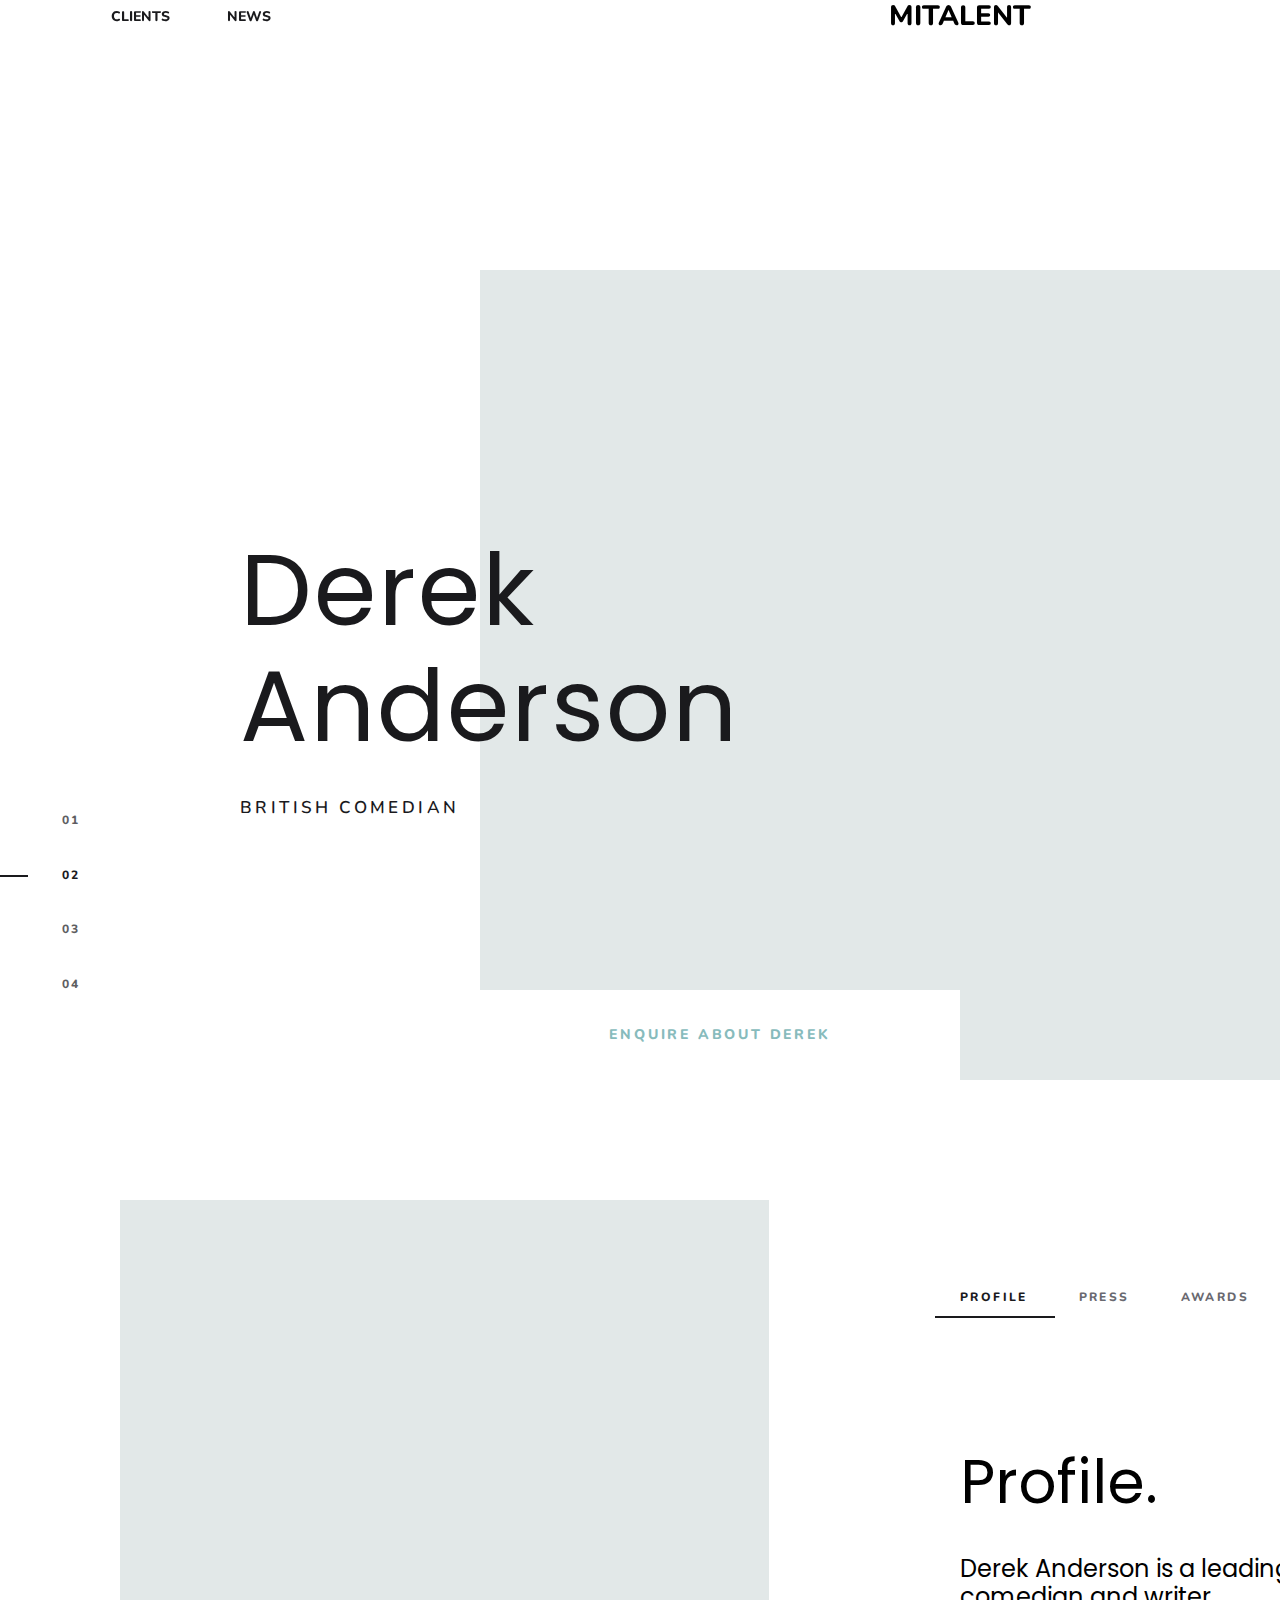
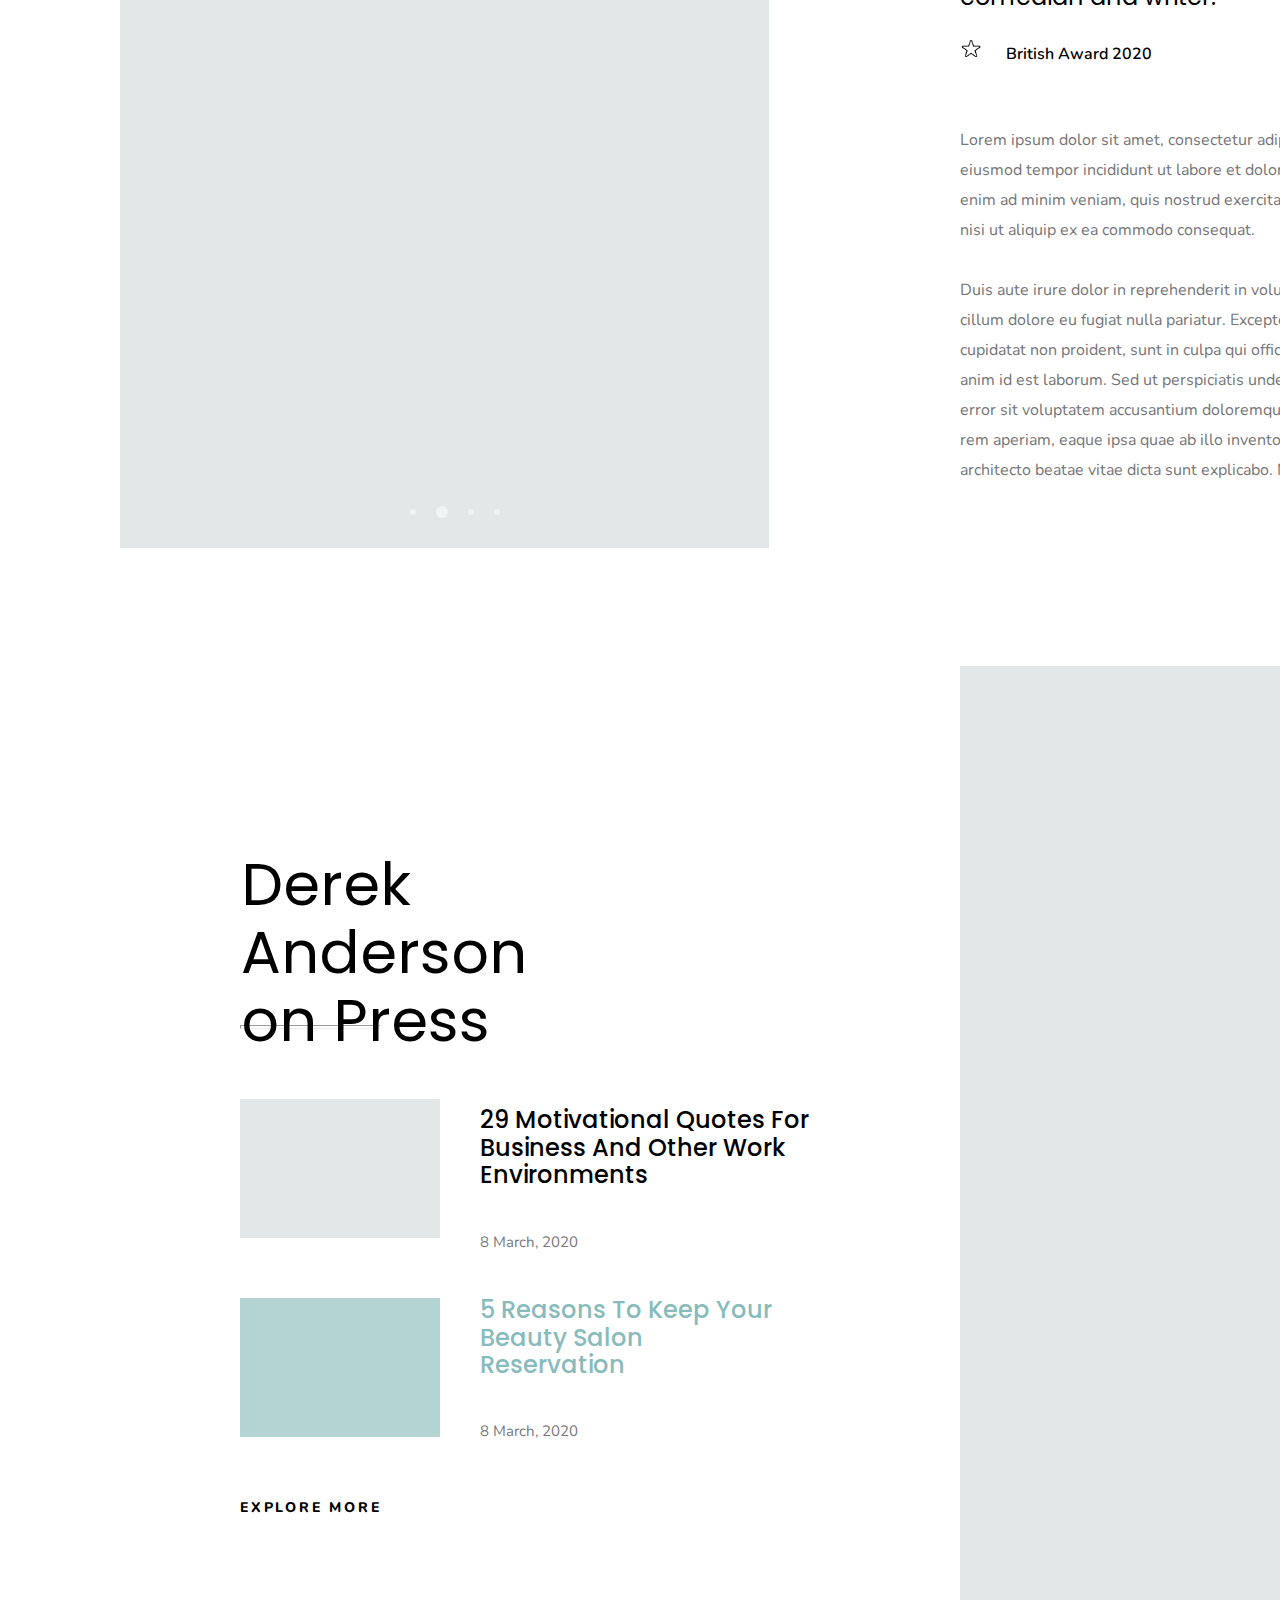
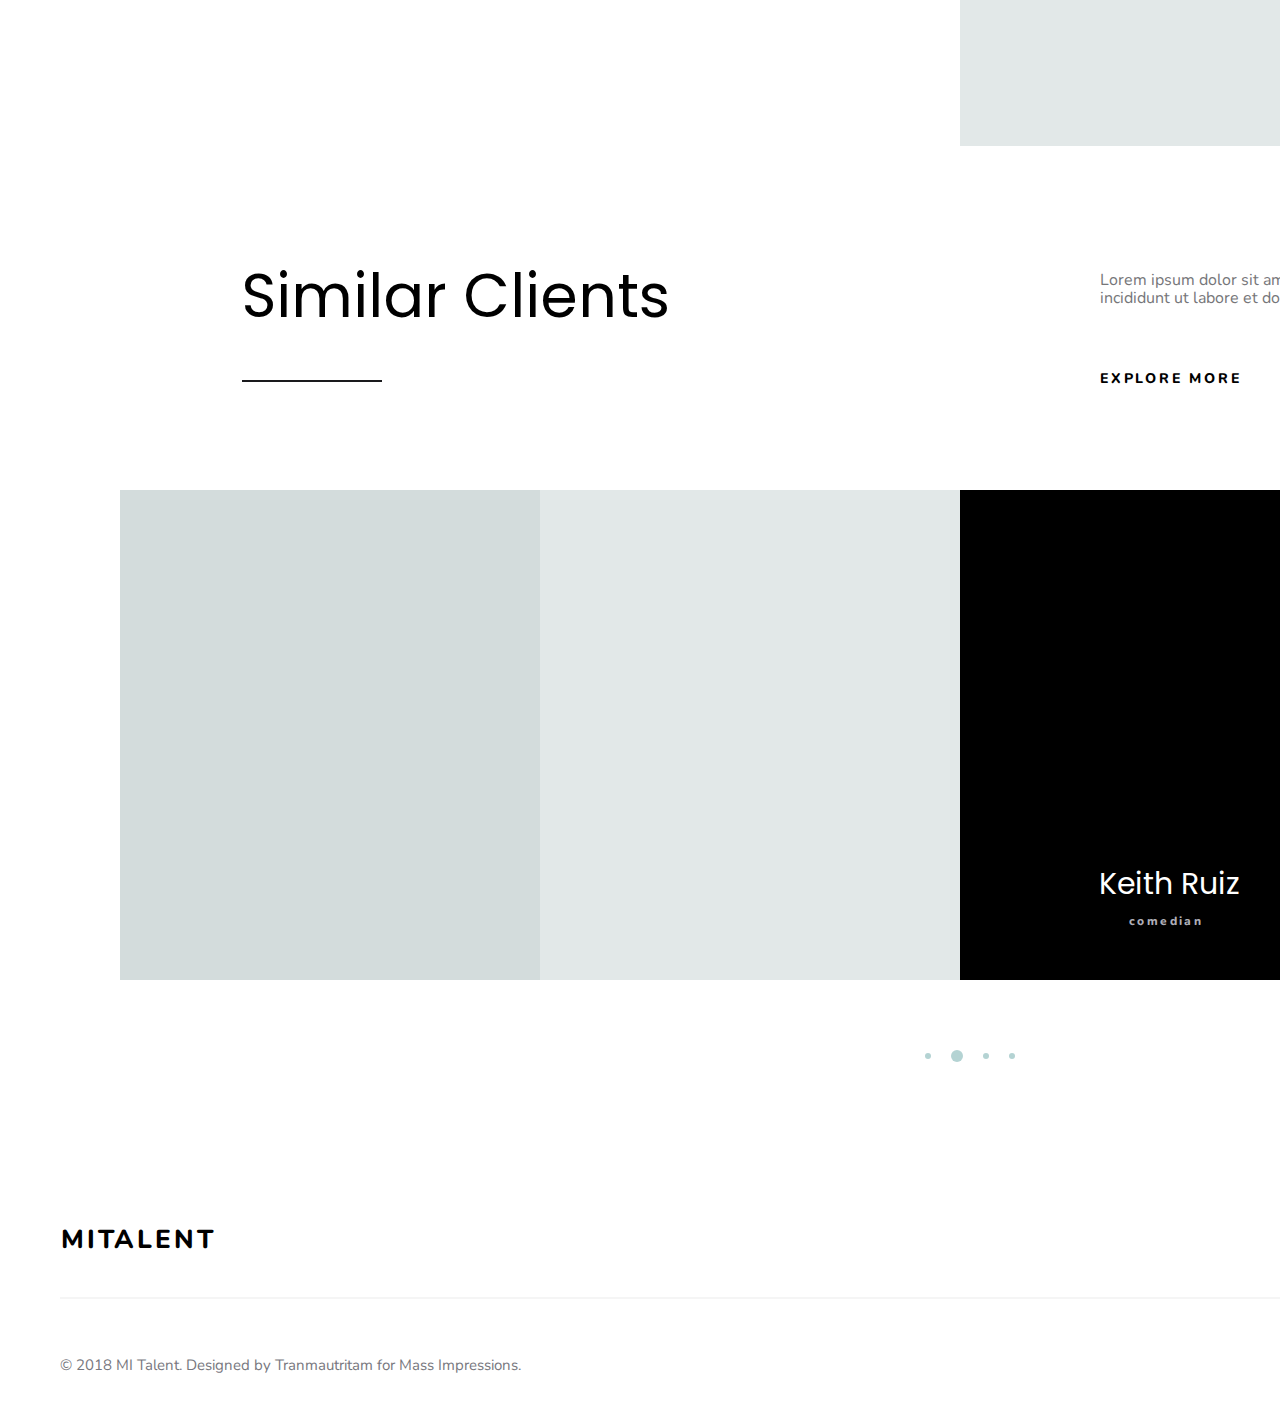
<file: Mitalent/index.html>
<html>
    <head>
        <link href="https://fonts.googleapis.com/css?family=Nunito:400,600,800|Poppins:400,500" rel="stylesheet">
        <link rel="stylesheet" href="./css/site.css">
        <link rel="stylesheet" href="https://use.fontawesome.com/releases/v5.8.1/css/all.css" integrity="sha384-50oBUHEmvpQ+1lW4y57PTFmhCaXp0ML5d60M1M7uH2+nqUivzIebhndOJK28anvf" crossorigin="anonymous">
    </head>
    <body>
        <header class="flex-container">
            <div class="left-controls">
                <button class="icon-button"><i class="fas fa-bars"></i></button>
                <a href="#" class="link-font clients-link">CLIENTS</a>
                <a href="#" class="link-font">NEWS</a>
            </div>
            <div class="search-controls">
                <button class="icon-button"><i class="fas fa-search"></i></button>
            </div>
            <div class="site-title nunito-extrabold">MITALENT</div>
        </header>
        <section class="first-screen">
            <div class="rectangle-with-bg"></div>
            <div class="main-content flex-container">
                <div class="slider-meta">
                    <div class="person-info">
                        <h1 class="person-name poppins-regular">Derek Anderson</h1>
                        <div class="person-job nunito-semibold">British Comedian</div>
                    </div>
                    <div class="slider-controls">
                        <ul class="slider-pages nunito-extrabold">
                            <li class="slider-page">01</li>
                            <li class="slider-page active">02</li>
                            <li class="slider-page">03</li>
                            <li class="slider-page">04</li>
                        </ul>
                        <div class="slider-arrows">
                            <i class="fas fa-long-arrow-alt-left"></i>
                            <i class="fas fa-long-arrow-alt-right disabled"></i>
                        </div>
                    </div>
                </div>
                <div class="slide-content">
                    <div class="slide-video"></div>
                    <div class="slide-button">
                        <i class="fas fa-play"></i>
                    </div>
                    <div class="slide-title nunito-extrabold">
                        Enquire about derek
                    </div>
                </div>
            </div>
        </section>

        <section class="second-screen" style="display: flex">
            <div class="photo-content">
            <div class="photo-slider" style="display: flex">
                <div class="circle"></div>
                <div class="circle active"></div>
                <div class="circle"></div>
                <div class="circle"></div>
            </div>
        </div>

            <div class="profile-information" style="display: flex">
                 <div class="profile-content">
                <div class="choice-line" style="display:flex">
                    <a href="#" class="choice-item active">PROFILE</a>
                    <a href="#" class="choice-item">PRESS</a>
                    <a href="#" class="choice-item">AWARDS</a>
                    <a href="#" class="choice-item">CREADITS</a>
                </div>
                    <div class="profile-header">
                        <h1 class="profile">Profile.</h1>
                        <div class="short-review">Derek Anderson is a leading actor, <br> comedian and writer.</div>
                        <div class="awards">
                            <span><img src="star.png"></span>
                            <span class="british-award">British Award 2020</span>
                        </div>
                 </div>
                <div class="article">Lorem ipsum dolor sit amet, consectetur adipisicing elit, sed do eiusmod tempor incididunt ut labore et dolore magna aliqua. Ut enim ad minim veniam, quis nostrud exercitation ullamco laboris nisi ut aliquip ex ea commodo consequat.<br> <br> Duis aute irure dolor in reprehenderit in voluptate velit esse cillum dolore eu fugiat nulla pariatur. Excepteur sint occaecat cupidatat non proident, sunt in culpa qui officia deserunt mollit anim id est laborum. Sed ut perspiciatis unde omnis iste natus error sit voluptatem accusantium doloremque laudantium, totam rem aperiam, eaque ipsa quae ab illo inventore veritatis et quasi architecto beatae vitae dicta sunt explicabo. Nemo enim ipsam.</div>
            </div>
            <div class="social-networks" style="display:flex">
                    <div class="social-networks-items"><i class="fab fa-facebook-square" style="display:flex"></i></div>
                    <div class="social-networks-items"><i class="fab fa-instagram" style="display:flex"></i></div>
                    <div class="social-networks-items"><i class="fab fa-youtube" style="display:flex"></i></div>
                    <div class="social-networks-items"><i class="fab fa-twitter" style="display:flex"></i></div>
            </div>
        </div>
        </section>

        <section class="third-screen">
            <div class="main-content3">
                <div class="press-block">
                    <div class="on-press" style="display:flex">Derek Anderson <br>on Press</div>
                    <div class="line2"><HR class="underline2"></div>
                    <div class="photo"></div>
                    <div class="video"></div>
                    <div class="exp" style="display:flex">
                    <div class="explore">EXPLORE MORE</div> 
                    <i class="fas fa-long-arrow-alt-right"></i>
                </div>
                </div>

                <div class="title-article">
                    <div class="article-text1">29 Motivational Quotes For Business And Other Work Environments</div>
                    <div class="article-date">8 March, 2020</div>
                    <div class="article-text2">5 Reasons To Keep Your Beauty Salon <br>Reservation</div>
                    <div class="article-date">8 March, 2020</div>
                </div>
            </div>
            
            <div class="photo-content3">
                <div class="photo3"></div>
            </div>

        </section>
        <section class="fourth-screen">
            <div class="similar-clients">
                <div class="fourth-right-block">
                    <div class="head">Similar Clients</div>
                    <div class="line"></div>
                </div>
                <div class="fourth-left-block">
                    <div class="text">Lorem ipsum dolor sit amet, consectetur adipisicing elit, sed do eiusmod tempor <br> incididunt ut labore et dolore magna aliqua.</div>
                <div class="exp" style="display:flex">
                    <div class="text-exp">explore more</div>
                    <div class="arrow">
                            <i class="fas fa-long-arrow-alt-right"></i>      
                    </div>
                    

                </div>
                </div>
            </div>
            <div class="photo-block" style="display:flex">
                <a href="#" class="photo-clients1"></a>
                <a href="#" class="photo-clients2"></a>
                <a href="#" class="photo-clients3 active">
                    <div class="circle-choose" style="display:flex"><i class="fas fa-long-arrow-alt-right"></i></div>
                    <div class="name">Keith Ruiz</div>
                    <div class="profession">comedian</div>
                </a>
                <a href="#" class="photo-clients4"></a>
            </div>
            <div class="console" style="display:flex">
                    <div class="circle"></div>
                    <div class="circle active"></div>
                    <div class="circle"></div>
                    <div class="circle"></div>
            </div>
            <footer>
                <div class="top">
                <div class="site-title">MITALENT</div>
                <div class="news" style="display:flex">
                    <div class="vertical-line"></div>
                    <div class="sign-up">sign up our newsletter</div>
                    <div class="letter">
                        <button class="icon-button">
                        <i class="far fa-envelope"></i>
                        </button>
                    </div>
                </div>
                </div>
                <div class="border"></div>
                <div class="bottom">
                    <div class="content">© 2018 MI Talent. Designed by Tranmautritam for Mass Impressions.</div>
                    <div class="socialnetworks" style="display:flex">
                            <i class="fab fa-facebook-square" style="display:flex"></i>
                            <i class="fab fa-instagram" style="display:flex"></i>
                            <i class="fab fa-youtube" style="display:flex"></i>
                            <i class="fab fa-twitter" style="display:flex"></i>
                    </div>
                </div>
            </footer>
        </section>
    
    
    
    
    
    
    
    
    
    </body>
</html>
</file>
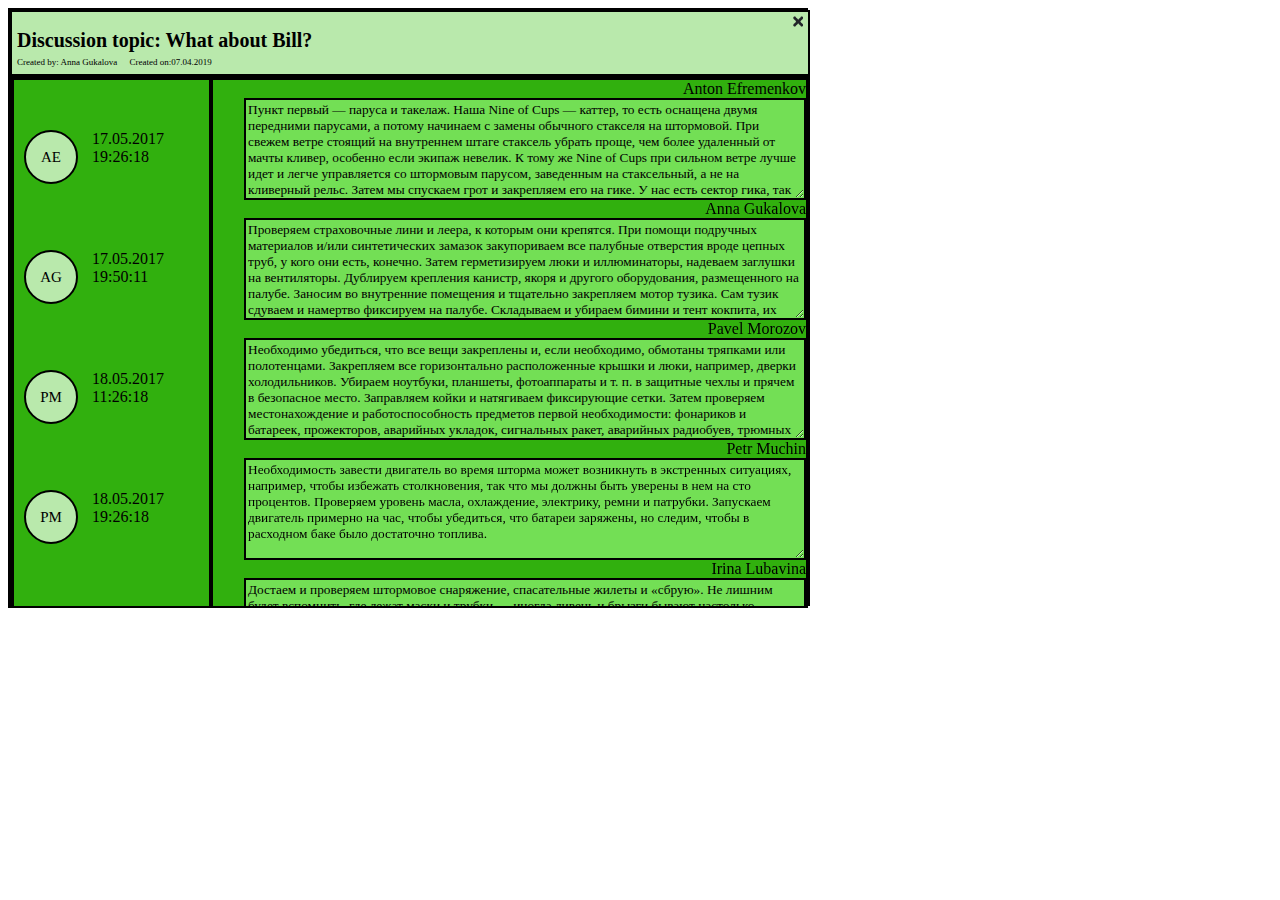
<file: Untitled-1.html>
<html>
<head>
        <meta charset="utf-8">
        <title>Discussion topic</title>
        <link rel="stylesheet" href="Untitled-1.css"/>
</head>
<body>
<div class="flex" style="display: flex";>
    <div class="flex1" style="clear: left;">
    <div class="cross" style="display:flex"><img src='cross.png' width="10" height="15"/></div>
    <H1 class="topic">Discussion topic: What about Bill?</H1>
    <span class="inventor">Created by: Anna Gukalova</span> <span class="date">Created on:07.04.2019</span></div>
<div class="flex2" style="display: flex";>
        <div class="flex3" style="display: flex";>
                <div class="circle" style="display:flex";>AE</div>
                <div class="time" style="display:flex";>17.05.2017 <br>19:26:18</div>
                <div class="circle" style="display:flex";>AG</div>
        <div class="time" style="display:flex";>17.05.2017 <br>19:50:11</div>
        <div class="circle" style="display:flex";>PM</div>
        <div class="time" style="display:flex";>18.05.2017 <br>11:26:18</div>
        <div class="circle" style="display:flex";>PM</div>
        <div class="time" style="display:flex";>18.05.2017 <br>19:26:18</div>
        <div class="circle" style="display:flex";>IL</div>
        <div class="time" style="display:flex";>18.05.2017 <br>20:26:18</div>
        <div class="circle" style="display:flex";>IP</div>
        <div class="time" style="display:flex";>19.05.2017 <br>10:26:18</div>
        <div class="circle" style="display:flex";>AE</div>
        <div class="time" style="display:flex";>19.05.2017 <br>15:30:18</div>
        <div class="circle" style="display:flex";>KR</div>
        <div class="time" style="display:flex";>19.05.2017 <br>19:26:18</div>
        </div>
<div class="flex4" style="display: flex";>
<div class="name" style="display:flex";>Anton Efremenkov</div>
<div class="item1" style="display:flex"><textarea class="item1"rows="10" cols="85" name="text">Пункт первый — паруса и такелаж. Наша Nine of Cups — каттер, то есть оснащена двумя передними парусами, а потому начинаем с замены обычного стакселя на штормовой. При свежем ветре стоящий на внутреннем штаге стаксель убрать проще, чем более удаленный от мачты кливер, особенно если экипаж невелик. К тому же Nine of Cups при сильном ветре лучше идет и легче управляется со штормовым парусом, заведенным на стаксельный, а не на кливерный рельс. Затем мы спускаем грот и закрепляем его на гике. У нас есть сектор гика, так что мы спускаем гик на него и фиксируем. На нашей мачте только один рельс для подъема паруса, поэтому прежде чем устанавливать трисель, необходимо полностью снять грот. Изначально мы подумывали над тем, чтобы добавить второй рельс для триселя, но потом поняли, что освобождение основного больших сложностей не вызывает. Когда триссель-шкоты закреплены, он поднимается и выравнивается по ветру.</textarea></div>
<div class="name" style="display:flex";>Anna Gukalova</div>
<div class="item1" style="display:flex"><textarea class="item1"rows="10" cols="85" name="text">Проверяем страховочные лини и леера, к которым они крепятся. При помощи подручных материалов и/или синтетических замазок закупориваем все палубные отверстия вроде цепных труб, у кого они есть, конечно. Затем герметизируем люки и иллюминаторы, надеваем заглушки на вентиляторы. Дублируем крепления канистр, якоря и другого оборудования, размещенного на палубе. Заносим во внутренние помещения и тщательно закрепляем мотор тузика. Сам тузик сдуваем и намертво фиксируем на палубе. Складываем и убираем бимини и тент кокпита, их опоры принайтовываем. Убираем из кокпита вниз все незакрепленные предметы. Фиксируем ветровой генератор. Достаем из форпика резервные веревки и размещаем их так, чтобы в случае необходимости они были под рукой. Закрываем и фиксируем крышки рундуков и ящиков, проверяем спасательный плот, и вспоминаем, как им пользоваться.</textarea></div>
<div class="name" style="display: flex";>Pavel Morozov</div>
<div class="item1" style="display:flex"><textarea class="item1"rows="10" cols="85" name="text">Необходимо убедиться, что все вещи закреплены и, если необходимо, обмотаны тряпками или полотенцами. Закрепляем все горизонтально расположенные крышки и люки, например, дверки холодильников. Убираем ноутбуки, планшеты, фотоаппараты и т. п. в защитные чехлы и прячем в безопасное место. Заправляем койки и натягиваем фиксирующие сетки. Затем проверяем местонахождение и работоспособность предметов первой необходимости: фонариков и батареек, прожекторов, аварийных укладок, сигнальных ракет, аварийных радиобуев, трюмных насосов (как ручных, так и механических), инструментов и т. п. У нас есть плавучий якорь, его, конечно, тоже готовим. Если у вас имеется AIS или радар, не забудьте включить и проверить аппаратуру. Для страховки проверяем наличие всего необходимого для обрезки стоячего такелажа в случае падения мачты. Готовим доски для заделки разбитых иллюминаторов и сломанных люков.</textarea></div>
<div class="name" style="display: flex";>Petr Muchin</div>
<div class="item1" style="display:flex"><textarea class="item1"rows="10" cols="85" name="text">Необходимость завести двигатель во время шторма может возникнуть в экстренных ситуациях, например, чтобы избежать столкновения, так что мы должны быть уверены в нем на сто процентов. Проверяем уровень масла, охлаждение, электрику, ремни и патрубки. Запускаем двигатель примерно на час, чтобы убедиться, что батареи заряжены, но следим, чтобы в расходном баке было достаточно топлива.</textarea></div>
<div class="name" style="display: flex";>Irina Lubavina</div>
<div class="item1" style="display:flex"><textarea class="item1"rows="10" cols="85" name="text">Достаем и проверяем штормовое снаряжение, спасательные жилеты и «сбрую». Не лишним будет вспомнить, где лежат маски и трубки — иногда ливень и брызги бывают настолько сильными, что имеет смысл воспользоваться подводным снаряжением. Не стоит забывать и про морскую болезнь — запасаемся медикаментами. Ну, а если не укачает, то наверняка захочется есть, так что на плите с карданным подвесом закрепляем большую кастрюлю с каким-нибудь варевом, которое можно разогревать по мере необходимости.</textarea></div>
<div class="name" style="display: flex";>Ivan Petrov</div>
<div class="item1" style="display:flex"><textarea class="item1"rows="10" cols="85" name="text">Но перекусить на скорую руку всегда проще высококалорийными злаковыми батончиками и орехами, не забудьте про них. Наполняем водой фляги и чайник, заполняем термос кипятком.</textarea></div>
<div class="name" style="display: flex";>Murat Nazarov</div>
<div class="item1" style="display:flex"><textarea class="item1"rows="10" cols="85" name="text">Ну а когда все готово, внимательно изучаем все доступные прогнозы погоды и пытаемся набраться сил.</textarea></div>
<div class="name" style="display: flex";>Kirill Ryazanov</div>
<div class="item1" style="display:flex"><textarea class="item1"rows="10" cols="85" name="text">Пытаться бороться дальше — жесткое испытание для судна и команды, которое, к тому же, вряд ли увенчается успехом. Ну, а как только порывы ветра достигают 45–50 узлов, мы однозначно спускаем паруса, выбрасываем плавучий якорь и ложимся в дрейф.</textarea></div>
</div>
</div>
  </body>
  </html>
</file>
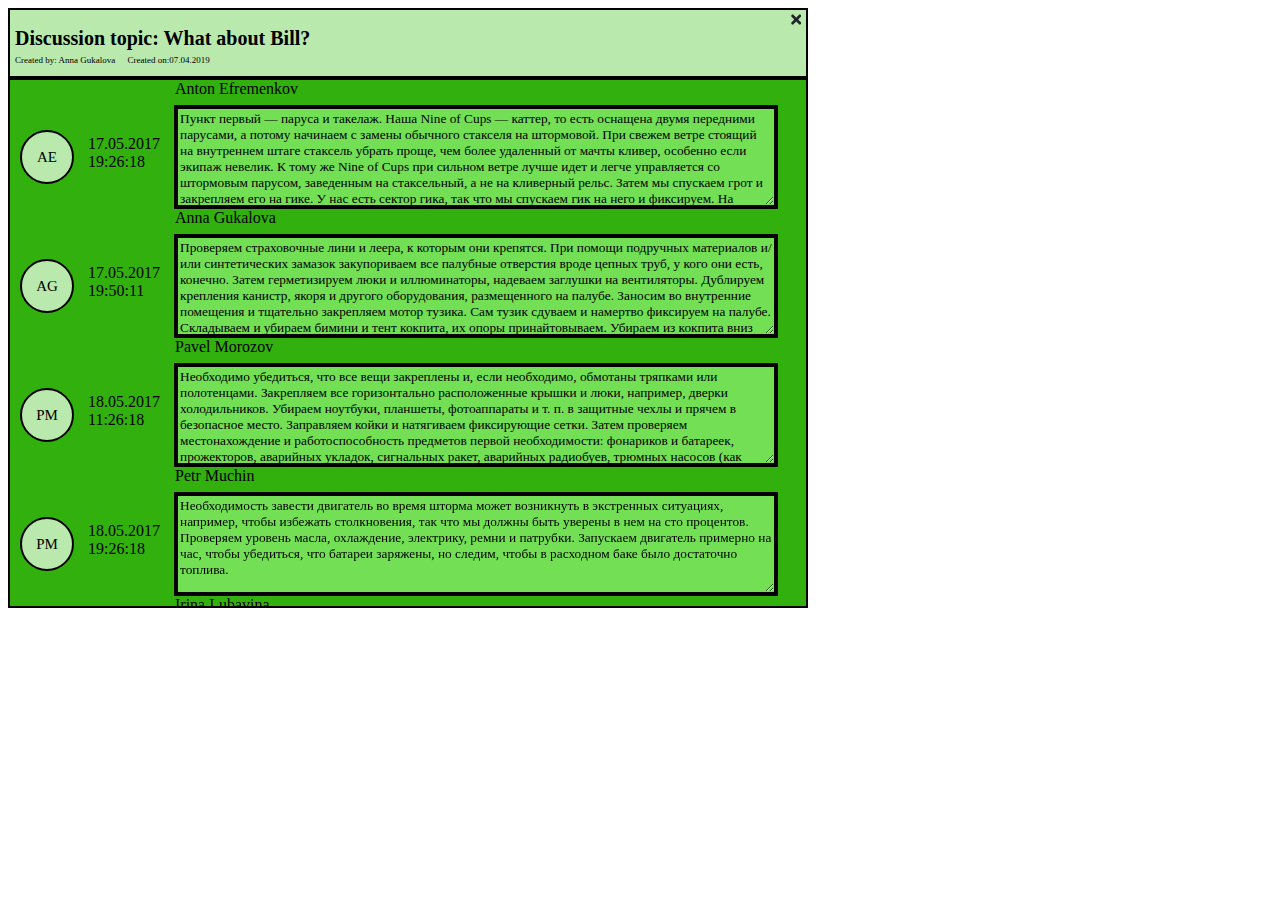
<file: Untitled-2.html>
<html>
<head>
        <meta charset="utf-8">
        <title>Discussion topic</title>
        <link rel="stylesheet" href="Untitled-2.css"/>
</head>
<body>
<div class="flex" style="display: flex";>
<div class="flex1" style="clear: left;">
<div class="cross" style="display:flex"><img src='cross.png' width="10" height="15"/></div>
<H1 class="topic">Discussion topic: What about Bill?</H1>
<span class="inventor">Created by: Anna Gukalova</span> <span class="date">Created on:07.04.2019</span></div>
        <div class="flex2" style="display: flex";>
        <div class="name" >Anton Efremenkov</div>
        <div class="circle" style="display:flex";>AE</div>
        <div class="time" style="display:flex";>17.05.2017 <br>19:26:18</div>
        <div class="item1" style="display:flex";><textarea class="item1"rows="10" cols="85" name="text">Пункт первый — паруса и такелаж. Наша Nine of Cups — каттер, то есть оснащена двумя передними парусами, а потому начинаем с замены обычного стакселя на штормовой. При свежем ветре стоящий на внутреннем штаге стаксель убрать проще, чем более удаленный от мачты кливер, особенно если экипаж невелик. К тому же Nine of Cups при сильном ветре лучше идет и легче управляется со штормовым парусом, заведенным на стаксельный, а не на кливерный рельс. Затем мы спускаем грот и закрепляем его на гике. У нас есть сектор гика, так что мы спускаем гик на него и фиксируем. На нашей мачте только один рельс для подъема паруса, поэтому прежде чем устанавливать трисель, необходимо полностью снять грот. Изначально мы подумывали над тем, чтобы добавить второй рельс для триселя, но потом поняли, что освобождение основного больших сложностей не вызывает. Когда триссель-шкоты закреплены, он поднимается и выравнивается по ветру.</textarea></div>
        <div class="name" style="display:flex";>Anna Gukalova</div>
        <div class="circle" style="display:flex";>AG</div>
        <div class="time" style="display:flex";>17.05.2017 <br>19:50:11</div>
        <div class="item1" style="display:flex";><textarea class="item1"rows="10" cols="85" name="text">Проверяем страховочные лини и леера, к которым они крепятся. При помощи подручных материалов и/или синтетических замазок закупориваем все палубные отверстия вроде цепных труб, у кого они есть, конечно. Затем герметизируем люки и иллюминаторы, надеваем заглушки на вентиляторы. Дублируем крепления канистр, якоря и другого оборудования, размещенного на палубе. Заносим во внутренние помещения и тщательно закрепляем мотор тузика. Сам тузик сдуваем и намертво фиксируем на палубе. Складываем и убираем бимини и тент кокпита, их опоры принайтовываем. Убираем из кокпита вниз все незакрепленные предметы. Фиксируем ветровой генератор. Достаем из форпика резервные веревки и размещаем их так, чтобы в случае необходимости они были под рукой. Закрываем и фиксируем крышки рундуков и ящиков, проверяем спасательный плот, и вспоминаем, как им пользоваться.</textarea></div>
        <div class="name" style="display: flex";>Pavel Morozov</div>
        <div class="circle" style="display:flex";>PM</div>
        <div class="time" style="display:flex";>18.05.2017 <br>11:26:18</div>
        <div class="item1" style="display:flex";><textarea class="item1"rows="10" cols="85" name="text">Необходимо убедиться, что все вещи закреплены и, если необходимо, обмотаны тряпками или полотенцами. Закрепляем все горизонтально расположенные крышки и люки, например, дверки холодильников. Убираем ноутбуки, планшеты, фотоаппараты и т. п. в защитные чехлы и прячем в безопасное место. Заправляем койки и натягиваем фиксирующие сетки. Затем проверяем местонахождение и работоспособность предметов первой необходимости: фонариков и батареек, прожекторов, аварийных укладок, сигнальных ракет, аварийных радиобуев, трюмных насосов (как ручных, так и механических), инструментов и т. п. У нас есть плавучий якорь, его, конечно, тоже готовим. Если у вас имеется AIS или радар, не забудьте включить и проверить аппаратуру. Для страховки проверяем наличие всего необходимого для обрезки стоячего такелажа в случае падения мачты. Готовим доски для заделки разбитых иллюминаторов и сломанных люков.</textarea></div>
        <div class="name" style="display: flex";>Petr Muchin</div>
        <div class="circle" style="display:flex";>PM</div>
        <div class="time" style="display:flex";>18.05.2017 <br>19:26:18</div>
        <div class="item1" style="display:flex";><textarea class="item1"rows="10" cols="85" name="text">Необходимость завести двигатель во время шторма может возникнуть в экстренных ситуациях, например, чтобы избежать столкновения, так что мы должны быть уверены в нем на сто процентов. Проверяем уровень масла, охлаждение, электрику, ремни и патрубки. Запускаем двигатель примерно на час, чтобы убедиться, что батареи заряжены, но следим, чтобы в расходном баке было достаточно топлива.</textarea></div>
        <div class="name" style="display: flex";>Irina Lubavina</div>
        <div class="circle" style="display:flex";>IL</div>
        <div class="time" style="display:flex";>18.05.2017 <br>20:26:18</div>
        <div class="item1" style="display:flex";><textarea class="item1"rows="10" cols="85" name="text">Достаем и проверяем штормовое снаряжение, спасательные жилеты и «сбрую». Не лишним будет вспомнить, где лежат маски и трубки — иногда ливень и брызги бывают настолько сильными, что имеет смысл воспользоваться подводным снаряжением. Не стоит забывать и про морскую болезнь — запасаемся медикаментами. Ну, а если не укачает, то наверняка захочется есть, так что на плите с карданным подвесом закрепляем большую кастрюлю с каким-нибудь варевом, которое можно разогревать по мере необходимости.</textarea></div>
        <div class="name" style="display: flex";>Ivan Petrov</div>
        <div class="circle" style="display:flex";>IP</div>
        <div class="time" style="display:flex";>19.05.2017 <br>10:26:18</div>
        <div class="item1" style="display:flex";><textarea class="item1"rows="10" cols="85" name="text">Но перекусить на скорую руку всегда проще высококалорийными злаковыми батончиками и орехами, не забудьте про них. Наполняем водой фляги и чайник, заполняем термос кипятком.</textarea></div>
        <div class="name" style="display: flex";>Murat Nazarov</div>
        <div class="circle" style="display:flex";>AE</div>
        <div class="time" style="display:flex";>19.05.2017 <br>15:30:18</div>
        <div class="item1" style="display:flex";><textarea class="item1"rows="10" cols="85" name="text">Ну а когда все готово, внимательно изучаем все доступные прогнозы погоды и пытаемся набраться сил.</textarea></div>
        <div class="name" style="display: flex";>Kirill Ryazanov</div>
        <div class="circle" style="display:flex";>KR</div>
        <div class="time" style="display:flex";>19.05.2017 <br>19:26:18</div>
        <div class="item1" style="display:flex";><textarea class="item1"rows="10" cols="85" name="text">Пытаться бороться дальше — жесткое испытание для судна и команды, которое, к тому же, вряд ли увенчается успехом. Ну, а как только порывы ветра достигают 45–50 узлов, мы однозначно спускаем паруса, выбрасываем плавучий якорь и ложимся в дрейф.</textarea></div>
</div>
</div>
  </body>
  </html>
</file>
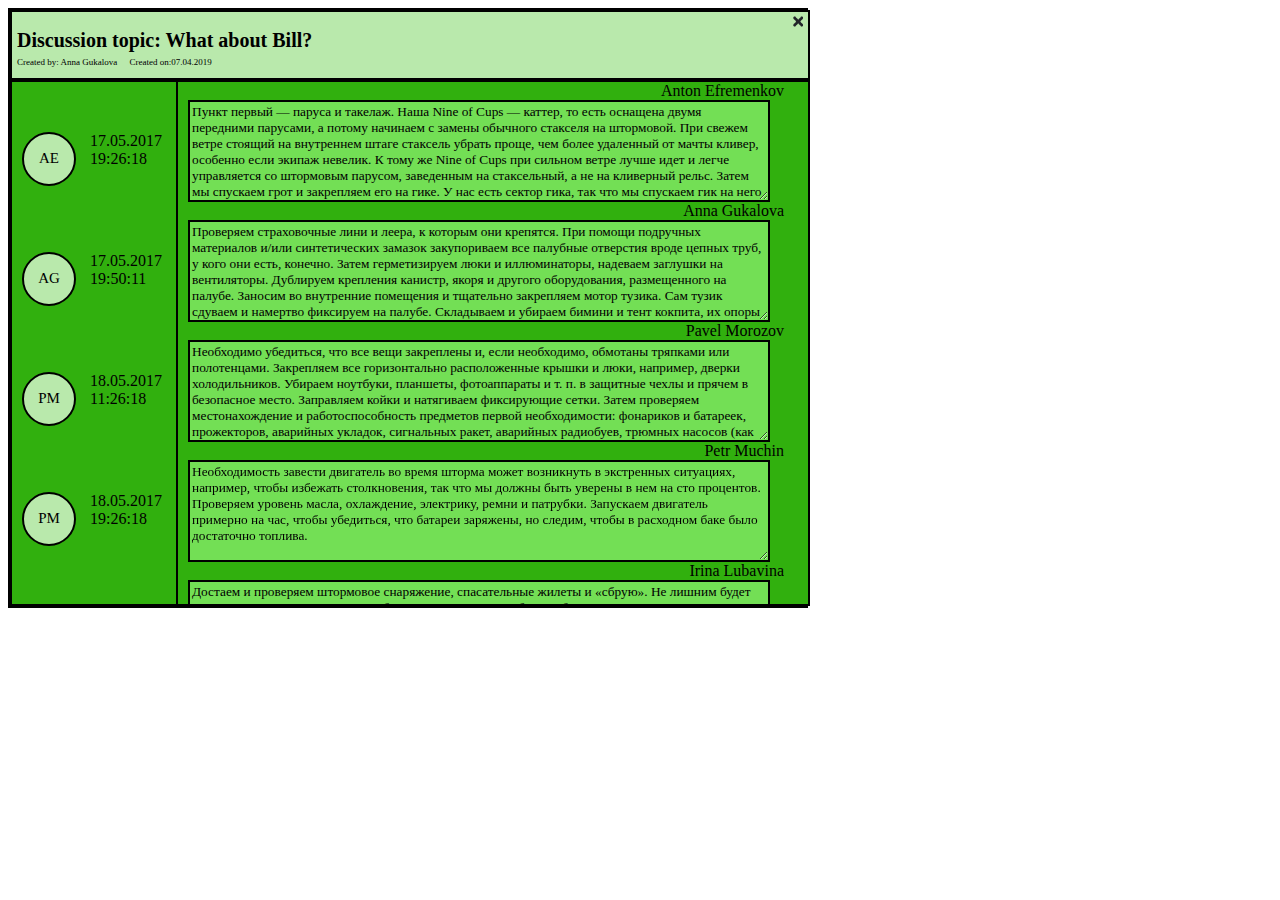
<file: HW - 2/before.html>
<html>
<head>
        <meta charset="utf-8">
        <title>Discussion topic</title>
        <link rel="stylesheet" href="before.css"/>
</head>
<body>
<div class="flex" style="display: flex";>
    <div class="flex1" style="clear: left;">
    <div class="cross" style="display:flex"><img src='cross.png' width="10" height="15"/></div>
    <H1 class="topic">Discussion topic: What about Bill?</H1>
    <span class="inventor">Created by: Anna Gukalova</span> <span class="date">Created on:07.04.2019</span></div>

    <div class="flex2" style="display: flex";>
        <div class="line" style="display: flex";>
        <div class="circle" style="display:flex";>AE</div>
        <div class="time" style="display:flex";>17.05.2017 <br>19:26:18</div>
        <div class="right-block" display:Flex;>
        <div class="name" style="display:flex";>Anton Efremenkov</div>
        <div class="item1" style="display:flex"><textarea class="item1"rows="10" cols="85" name="text">Пункт первый — паруса и такелаж. Наша Nine of Cups — каттер, то есть оснащена двумя передними парусами, а потому начинаем с замены обычного стакселя на штормовой. При свежем ветре стоящий на внутреннем штаге стаксель убрать проще, чем более удаленный от мачты кливер, особенно если экипаж невелик. К тому же Nine of Cups при сильном ветре лучше идет и легче управляется со штормовым парусом, заведенным на стаксельный, а не на кливерный рельс. Затем мы спускаем грот и закрепляем его на гике. У нас есть сектор гика, так что мы спускаем гик на него и фиксируем. На нашей мачте только один рельс для подъема паруса, поэтому прежде чем устанавливать трисель, необходимо полностью снять грот. Изначально мы подумывали над тем, чтобы добавить второй рельс для триселя, но потом поняли, что освобождение основного больших сложностей не вызывает. Когда триссель-шкоты закреплены, он поднимается и выравнивается по ветру.</textarea></div>
        </div>
        </div>

        <div class="line" style="display: flex";>
        <div class="circle" style="display:flex";>AG</div>
        <div class="time" style="display:flex";>17.05.2017 <br>19:50:11</div>
        <div class="right-block" display:Flex;>
        <div class="name" style="display:flex";>Anna Gukalova</div>
        <div class="item1" style="display:flex"><textarea class="item1"rows="10" cols="85" name="text">Проверяем страховочные лини и леера, к которым они крепятся. При помощи подручных материалов и/или синтетических замазок закупориваем все палубные отверстия вроде цепных труб, у кого они есть, конечно. Затем герметизируем люки и иллюминаторы, надеваем заглушки на вентиляторы. Дублируем крепления канистр, якоря и другого оборудования, размещенного на палубе. Заносим во внутренние помещения и тщательно закрепляем мотор тузика. Сам тузик сдуваем и намертво фиксируем на палубе. Складываем и убираем бимини и тент кокпита, их опоры принайтовываем. Убираем из кокпита вниз все незакрепленные предметы. Фиксируем ветровой генератор. Достаем из форпика резервные веревки и размещаем их так, чтобы в случае необходимости они были под рукой. Закрываем и фиксируем крышки рундуков и ящиков, проверяем спасательный плот, и вспоминаем, как им пользоваться.</textarea></div>
        </div>
        </div>

        <div class="line" style="display: flex";>
        <div class="circle" style="display:flex";>PM</div>
        <div class="time" style="display:flex";>18.05.2017 <br>11:26:18</div>
        <div class="right-block" display:Flex;>
        <div class="name" style="display: flex";>Pavel Morozov</div>
        <div class="item1" style="display:flex"><textarea class="item1"rows="10" cols="85" name="text">Необходимо убедиться, что все вещи закреплены и, если необходимо, обмотаны тряпками или полотенцами. Закрепляем все горизонтально расположенные крышки и люки, например, дверки холодильников. Убираем ноутбуки, планшеты, фотоаппараты и т. п. в защитные чехлы и прячем в безопасное место. Заправляем койки и натягиваем фиксирующие сетки. Затем проверяем местонахождение и работоспособность предметов первой необходимости: фонариков и батареек, прожекторов, аварийных укладок, сигнальных ракет, аварийных радиобуев, трюмных насосов (как ручных, так и механических), инструментов и т. п. У нас есть плавучий якорь, его, конечно, тоже готовим. Если у вас имеется AIS или радар, не забудьте включить и проверить аппаратуру. Для страховки проверяем наличие всего необходимого для обрезки стоячего такелажа в случае падения мачты. Готовим доски для заделки разбитых иллюминаторов и сломанных люков.</textarea></div>
        </div>
        </div>
        
        <div class="line" style="display: flex";>
        <div class="circle" style="display:flex";>PM</div>
        <div class="time" style="display:flex";>18.05.2017 <br>19:26:18</div>
        <div class="right-block" display:Flex;>
        <div class="name" style="display: flex";>Petr Muchin</div>
        <div class="item1" style="display:flex"><textarea class="item1"rows="10" cols="85" name="text">Необходимость завести двигатель во время шторма может возникнуть в экстренных ситуациях, например, чтобы избежать столкновения, так что мы должны быть уверены в нем на сто процентов. Проверяем уровень масла, охлаждение, электрику, ремни и патрубки. Запускаем двигатель примерно на час, чтобы убедиться, что батареи заряжены, но следим, чтобы в расходном баке было достаточно топлива.</textarea></div>
        </div>
        </div>

        <div class="line" style="display: flex";>
        <div class="circle" style="display:flex";>IL</div>
        <div class="time" style="display:flex";>18.05.2017 <br>20:26:18</div>
        <div class="right-block" display:Flex;>
        <div class="name" style="display: flex";>Irina Lubavina</div>
        <div class="item1" style="display:flex"><textarea class="item1"rows="10" cols="85" name="text">Достаем и проверяем штормовое снаряжение, спасательные жилеты и «сбрую». Не лишним будет вспомнить, где лежат маски и трубки — иногда ливень и брызги бывают настолько сильными, что имеет смысл воспользоваться подводным снаряжением. Не стоит забывать и про морскую болезнь — запасаемся медикаментами. Ну, а если не укачает, то наверняка захочется есть, так что на плите с карданным подвесом закрепляем большую кастрюлю с каким-нибудь варевом, которое можно разогревать по мере необходимости.</textarea></div>
        </div>
        </div>

        <div class="line" style="display: flex";>
        <div class="circle" style="display:flex";>IP</div>
        <div class="time" style="display:flex";>19.05.2017 <br>10:26:18</div>
        <div class="right-block" display:Flex;>
        <div class="name" style="display: flex";>Ivan Petrov</div>
        <div class="item1" style="display:flex"><textarea class="item1"rows="10" cols="85" name="text">Но перекусить на скорую руку всегда проще высококалорийными злаковыми батончиками и орехами, не забудьте про них. Наполняем водой фляги и чайник, заполняем термос кипятком.</textarea></div>
        </div>
        </div>

        <div class="line" style="display: flex";>
        <div class="circle" style="display:flex";>AE</div>
        <div class="time" style="display:flex";>19.05.2017 <br>15:30:18</div>
        <div class="right-block" display:Flex;>
        <div class="name" style="display: flex";>Murat Nazarov</div>
        <div class="item1" style="display:flex"><textarea class="item1"rows="10" cols="85" name="text">Ну а когда все готово, внимательно изучаем все доступные прогнозы погоды и пытаемся набраться сил.</textarea></div>
        </div>
        </div>

        <div class="line" style="display: flex";>
        <div class="circle" style="display:flex";>KR</div>
        <div class="time" style="display:flex";>19.05.2017 <br>19:26:18</div>
        <div class="right-block" display:Flex;>
        <div class="name" style="display: flex";>Kirill Ryazanov</div>
        <div class="item1" style="display:flex"><textarea class="item1"rows="10" cols="85" name="text">Пытаться бороться дальше — жесткое испытание для судна и команды, которое, к тому же, вряд ли увенчается успехом. Ну, а как только порывы ветра достигают 45–50 узлов, мы однозначно спускаем паруса, выбрасываем плавучий якорь и ложимся в дрейф.</textarea></div>
        </div>
        </div>
        </div>
</div>
</div>
  </body>
  </html>
</file>
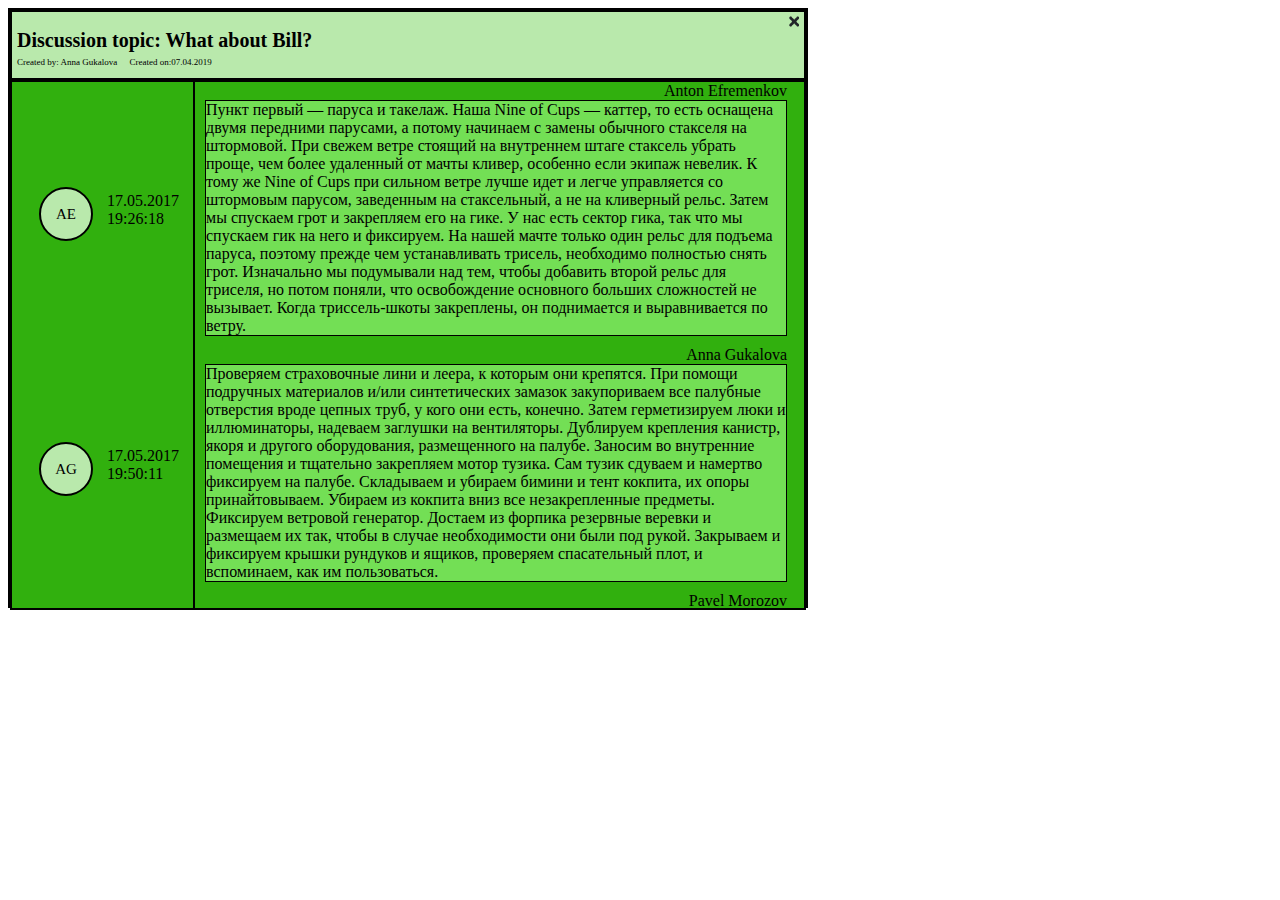
<file: HW - 2/HW - 2 (посл вариант).html>
<html>

<head>
        <meta charset="utf-8">
        <title>Discussion topic</title>
        <link rel="stylesheet" href="Untitled-1.css" />
</head>

<body>
        <div class="flex";>
                <div class="flex1" style="clear: left;">
                        <div class="cross" style="display:flex"><img src='cross.png' width="10" height="15" /></div>
                        <H1 class="topic">Discussion topic: What about Bill?</H1>
                        <span class="inventor">Created by: Anna Gukalova</span> <span class="date">Created
                                on:07.04.2019</span>
                </div>

                <div class="flex2">
                        <div class="line" style="display: flex" ;>
                        <div class="circle-block" style="display:flex">
                                <div class="circle" style="display:flex" ;>AE</div>
                                <div class="time" style="display:flex";>17.05.2017 <br>19:26:18</div>
                        </div>
                                <div class="right-block" display:Flex;>
                                        <div class="name" style="display:flex" ;>Anton Efremenkov</div>
                                        <div class="item1" style="display:flex">Пункт первый — паруса и такелаж. Наша
                                                Nine of Cups — каттер, то есть оснащена двумя передними парусами, а
                                                потому начинаем с замены обычного стакселя на штормовой. При свежем
                                                ветре стоящий на внутреннем штаге стаксель убрать проще, чем более
                                                удаленный от мачты кливер, особенно если экипаж невелик. К тому же Nine
                                                of Cups при сильном ветре лучше идет и легче управляется со штормовым
                                                парусом, заведенным на стаксельный, а не на кливерный рельс. Затем мы
                                                спускаем грот и закрепляем его на гике. У нас есть сектор гика, так что
                                                мы спускаем гик на него и фиксируем. На нашей мачте только один рельс
                                                для подъема паруса, поэтому прежде чем устанавливать трисель, необходимо
                                                полностью снять грот. Изначально мы подумывали над тем, чтобы добавить
                                                второй рельс для триселя, но потом поняли, что освобождение основного
                                                больших сложностей не вызывает. Когда триссель-шкоты закреплены, он
                                                поднимается и выравнивается по ветру.</div>

                                </div>
                        </div>

                                <div class="line" style="display: flex" ;>
                                <div class="circle-block" style="display:flex">
                                        <div class="circle" style="display:flex" ;>AG</div>
                                        <div class="time" style="display:flex" ;>17.05.2017 <br>19:50:11</div>
                                </div>      
                                        <div class="right-block" display:Flex;>
                                                <div class="name" style="display:flex" ;>Anna Gukalova</div>
                                                <div class="item1" style="display:flex">Проверяем страховочные лини и леера, к которым они крепятся. При помощи подручных материалов и/или синтетических замазок закупориваем все палубные отверстия вроде цепных труб, у кого они есть, конечно. Затем герметизируем люки и иллюминаторы, надеваем заглушки на вентиляторы. Дублируем крепления канистр, якоря и другого оборудования, размещенного на палубе. Заносим во внутренние помещения и тщательно закрепляем мотор тузика. Сам тузик сдуваем и намертво фиксируем на палубе. Складываем и убираем бимини и тент кокпита, их опоры принайтовываем. Убираем из кокпита вниз все незакрепленные предметы. Фиксируем ветровой генератор. Достаем из форпика резервные веревки и размещаем их так, чтобы в случае необходимости они были под рукой. Закрываем и фиксируем крышки рундуков и ящиков, проверяем спасательный плот, и вспоминаем, как им пользоваться.</div>
                                        </div>
                                </div>

                                <div class="line" style="display: flex" ;>
                                <div class="circle-block" style="display:flex">
                                        <div class="circle" style="display:flex" ;>PM</div>
                                        <div class="time" style="display:flex" ;>18.05.2017 <br>11:26:18</div>
                                </div>        
                                        <div class="right-block" display:Flex;>
                                                <div class="name" style="display: flex" ;>Pavel Morozov</div>
                                                <div class="item1" style="display:flex">Необходимо убедиться, что все вещи закреплены и, если необходимо, обмотаны тряпками или полотенцами. Закрепляем все горизонтально расположенные крышки и люки, например, дверки холодильников. Убираем ноутбуки, планшеты, фотоаппараты и т. п. в защитные чехлы и прячем в безопасное место. Заправляем койки и натягиваем фиксирующие сетки. Затем проверяем местонахождение и работоспособность предметов первой необходимости: фонариков и батареек, прожекторов, аварийных укладок, сигнальных ракет, аварийных радиобуев, трюмных насосов (как ручных, так и механических), инструментов и т. п. У нас есть плавучий якорь, его, конечно, тоже готовим. Если у вас имеется AIS или радар, не забудьте включить и проверить аппаратуру. Для страховки проверяем наличие всего необходимого для обрезки стоячего такелажа в случае падения мачты. Готовим доски для заделки разбитых иллюминаторов и сломанных люков.</div>
                                        </div>
                                </div>

                                <div class="line" style="display: flex" ;>
                                <div class="circle-block" style="display:flex">
                                        <div class="circle" style="display:flex" ;>PM</div>
                                        <div class="time" style="display:flex" ;>18.05.2017 <br>19:26:18</div>
                                </div>       
                                        <div class="right-block" display:Flex;>
                                                <div class="name" style="display: flex" ;>Petr Muchin</div>
                                                <div class="item1" style="display:flex">Необходимость завести двигатель во время шторма может возникнуть в экстренных ситуациях, например, чтобы избежать столкновения, так что мы должны быть уверены в нем на сто процентов. Проверяем уровень масла, охлаждение, электрику, ремни и патрубки. Запускаем двигатель примерно на час, чтобы убедиться, что батареи заряжены, но следим, чтобы в расходном баке было достаточно топлива.</div>
                                        </div>
                                </div>

                                <div class="line" style="display: flex" ;>
                                <div class="circle-block" style="display:flex">
                                        <div class="circle" style="display:flex" ;>IL</div>
                                        <div class="time" style="display:flex" ;>18.05.2017 <br>20:26:18</div>
                                </div>        
                                        <div class="right-block" display:Flex;>
                                                <div class="name" style="display: flex" ;>Irina Lubavina</div>
                                                <div class="item1" style="display:flex">Достаем и проверяем штормовое снаряжение, спасательные жилеты и «сбрую». Не лишним будет вспомнить, где лежат маски и трубки — иногда ливень и брызги бывают настолько сильными, что имеет смысл воспользоваться подводным снаряжением. Не стоит забывать и про морскую болезнь — запасаемся медикаментами. Ну, а если не укачает, то наверняка захочется есть, так что на плите с карданным подвесом закрепляем большую кастрюлю с каким-нибудь варевом, которое можно разогревать по мере необходимости.
                                                </div>
                                        </div>
                                </div>

                                <div class="line" style="display: flex" ;>
                                <div class="circle-block" style="display:flex">
                                        <div class="circle" style="display:flex" ;>IP</div>
                                        <div class="time" style="display:flex" ;>19.05.2017 <br>10:26:18</div>
                                </div>      
                                        <div class="right-block" display:Flex;>
                                                <div class="name" style="display: flex" ;>Ivan Petrov</div>
                                                <div class="item1" style="display:flex">Но перекусить на скорую руку всегда проще высококалорийными злаковыми батончиками и орехами, не забудьте про них. Наполняем водой фляги и чайник, заполняем термос кипятком.
                                                </div>
                                        </div>
                                </div>

                                <div class="line" style="display: flex" ;>
                                <div class="circle-block" style="display:flex">       
                                        <div class="circle" style="display:flex" ;>AE</div>
                                        <div class="time" style="display:flex" ;>19.05.2017 <br>15:30:18</div>
                                </div>        
                                        <div class="right-block" display:Flex;>
                                                <div class="name" style="display: flex" ;>Murat Nazarov</div>
                                                <div class="item1" style="display:flex">Ну а когда все готово, внимательно изучаем все доступные прогнозы погоды и пытаемся набраться сил.
                                                </div>
                                        </div>
                                </div>

                                <div class="line" style="display: flex" ;>
                                <div class="circle-block" style="display:flex">
                                        <div class="circle" style="display:flex" ;>KR</div>
                                        <div class="time" style="display:flex" ;>19.05.2017 <br>19:26:18</div>
                                </div>   
                                        <div class="right-block" display:Flex;>
                                                <div class="name" style="display: flex" ;>Kirill Ryazanov</div>
                                                <div class="item1" style="display:flex">Пытаться бороться дальше — жесткое испытание для судна и команды, которое, к тому же, вряд ли увенчается успехом. Ну, а как только порывы ветра достигают 45–50 узлов, мы однозначно спускаем паруса, выбрасываем плавучий якорь и ложимся в дрейф.
                                                </div>
                                        </div>
                                </div>
                        </div>
                </div>
        </div>
</body>

</html>
</file>
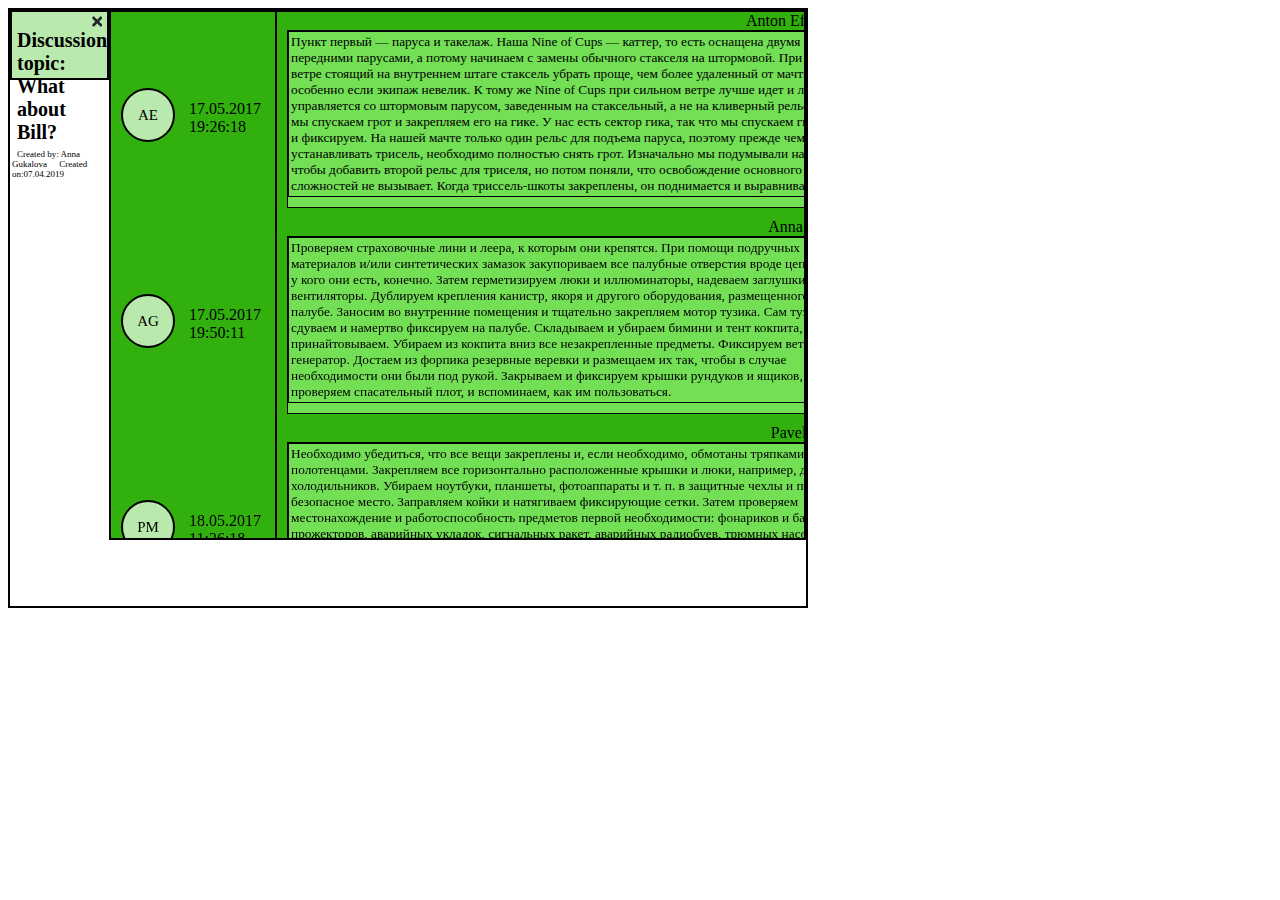
<file: HW - 2/HW - 2 (с двумя скрол).html>
<html>
<head>
        <meta charset="utf-8">
        <title>Discussion topic</title>
        <link rel="stylesheet" href="Untitled-1.css"/>
</head>
<body>
<div class="flex" style="display: flex";>
    <div class="flex1" style="clear: left;">
    <div class="cross" style="display:flex"><img src='cross.png' width="10" height="15"/></div>
    <H1 class="topic">Discussion topic: What about Bill?</H1>
    <span class="inventor">Created by: Anna Gukalova</span> <span class="date">Created on:07.04.2019</span></div>

    <div class="flex2" style="display: flex";>
        <div class="line" style="display: flex";>
        <div class="circle" style="display:flex";>AE</div>
        <div class="time" style="display:flex";>17.05.2017 <br>19:26:18</div>
        <div class="right-block" display:Flex;>
        <div class="name" style="display:flex";>Anton Efremenkov</div>
        <div class="item1" style="display:flex"><textarea class="item1"rows="10" cols="85" name="text">Пункт первый — паруса и такелаж. Наша Nine of Cups — каттер, то есть оснащена двумя передними парусами, а потому начинаем с замены обычного стакселя на штормовой. При свежем ветре стоящий на внутреннем штаге стаксель убрать проще, чем более удаленный от мачты кливер, особенно если экипаж невелик. К тому же Nine of Cups при сильном ветре лучше идет и легче управляется со штормовым парусом, заведенным на стаксельный, а не на кливерный рельс. Затем мы спускаем грот и закрепляем его на гике. У нас есть сектор гика, так что мы спускаем гик на него и фиксируем. На нашей мачте только один рельс для подъема паруса, поэтому прежде чем устанавливать трисель, необходимо полностью снять грот. Изначально мы подумывали над тем, чтобы добавить второй рельс для триселя, но потом поняли, что освобождение основного больших сложностей не вызывает. Когда триссель-шкоты закреплены, он поднимается и выравнивается по ветру.</textarea></div>
        </div>
        </div>

        <div class="line" style="display: flex";>
        <div class="circle" style="display:flex";>AG</div>
        <div class="time" style="display:flex";>17.05.2017 <br>19:50:11</div>
        <div class="right-block" display:Flex;>
        <div class="name" style="display:flex";>Anna Gukalova</div>
        <div class="item1" style="display:flex"><textarea class="item1"rows="10" cols="85" name="text">Проверяем страховочные лини и леера, к которым они крепятся. При помощи подручных материалов и/или синтетических замазок закупориваем все палубные отверстия вроде цепных труб, у кого они есть, конечно. Затем герметизируем люки и иллюминаторы, надеваем заглушки на вентиляторы. Дублируем крепления канистр, якоря и другого оборудования, размещенного на палубе. Заносим во внутренние помещения и тщательно закрепляем мотор тузика. Сам тузик сдуваем и намертво фиксируем на палубе. Складываем и убираем бимини и тент кокпита, их опоры принайтовываем. Убираем из кокпита вниз все незакрепленные предметы. Фиксируем ветровой генератор. Достаем из форпика резервные веревки и размещаем их так, чтобы в случае необходимости они были под рукой. Закрываем и фиксируем крышки рундуков и ящиков, проверяем спасательный плот, и вспоминаем, как им пользоваться.</textarea></div>
        </div>
        </div>

        <div class="line" style="display: flex";>
        <div class="circle" style="display:flex";>PM</div>
        <div class="time" style="display:flex";>18.05.2017 <br>11:26:18</div>
        <div class="right-block" display:Flex;>
        <div class="name" style="display: flex";>Pavel Morozov</div>
        <div class="item1" style="display:flex"><textarea class="item1"rows="10" cols="85" name="text">Необходимо убедиться, что все вещи закреплены и, если необходимо, обмотаны тряпками или полотенцами. Закрепляем все горизонтально расположенные крышки и люки, например, дверки холодильников. Убираем ноутбуки, планшеты, фотоаппараты и т. п. в защитные чехлы и прячем в безопасное место. Заправляем койки и натягиваем фиксирующие сетки. Затем проверяем местонахождение и работоспособность предметов первой необходимости: фонариков и батареек, прожекторов, аварийных укладок, сигнальных ракет, аварийных радиобуев, трюмных насосов (как ручных, так и механических), инструментов и т. п. У нас есть плавучий якорь, его, конечно, тоже готовим. Если у вас имеется AIS или радар, не забудьте включить и проверить аппаратуру. Для страховки проверяем наличие всего необходимого для обрезки стоячего такелажа в случае падения мачты. Готовим доски для заделки разбитых иллюминаторов и сломанных люков.</textarea></div>
        </div>
        </div>
        
        <div class="line" style="display: flex";>
        <div class="circle" style="display:flex";>PM</div>
        <div class="time" style="display:flex";>18.05.2017 <br>19:26:18</div>
        <div class="right-block" display:Flex;>
        <div class="name" style="display: flex";>Petr Muchin</div>
        <div class="item1" style="display:flex"><textarea class="item1"rows="10" cols="85" name="text">Необходимость завести двигатель во время шторма может возникнуть в экстренных ситуациях, например, чтобы избежать столкновения, так что мы должны быть уверены в нем на сто процентов. Проверяем уровень масла, охлаждение, электрику, ремни и патрубки. Запускаем двигатель примерно на час, чтобы убедиться, что батареи заряжены, но следим, чтобы в расходном баке было достаточно топлива.</textarea></div>
        </div>
        </div>

        <div class="line" style="display: flex";>
        <div class="circle" style="display:flex";>IL</div>
        <div class="time" style="display:flex";>18.05.2017 <br>20:26:18</div>
        <div class="right-block" display:Flex;>
        <div class="name" style="display: flex";>Irina Lubavina</div>
        <div class="item1" style="display:flex"><textarea class="item1"rows="10" cols="85" name="text">Достаем и проверяем штормовое снаряжение, спасательные жилеты и «сбрую». Не лишним будет вспомнить, где лежат маски и трубки — иногда ливень и брызги бывают настолько сильными, что имеет смысл воспользоваться подводным снаряжением. Не стоит забывать и про морскую болезнь — запасаемся медикаментами. Ну, а если не укачает, то наверняка захочется есть, так что на плите с карданным подвесом закрепляем большую кастрюлю с каким-нибудь варевом, которое можно разогревать по мере необходимости.</textarea></div>
        </div>
        </div>

        <div class="line" style="display: flex";>
        <div class="circle" style="display:flex";>IP</div>
        <div class="time" style="display:flex";>19.05.2017 <br>10:26:18</div>
        <div class="right-block" display:Flex;>
        <div class="name" style="display: flex";>Ivan Petrov</div>
        <div class="item1" style="display:flex"><textarea class="item1"rows="10" cols="85" name="text">Но перекусить на скорую руку всегда проще высококалорийными злаковыми батончиками и орехами, не забудьте про них. Наполняем водой фляги и чайник, заполняем термос кипятком.</textarea></div>
        </div>
        </div>

        <div class="line" style="display: flex";>
        <div class="circle" style="display:flex";>AE</div>
        <div class="time" style="display:flex";>19.05.2017 <br>15:30:18</div>
        <div class="right-block" display:Flex;>
        <div class="name" style="display: flex";>Murat Nazarov</div>
        <div class="item1" style="display:flex"><textarea class="item1"rows="10" cols="85" name="text">Ну а когда все готово, внимательно изучаем все доступные прогнозы погоды и пытаемся набраться сил.</textarea></div>
        </div>
        </div>

        <div class="line" style="display: flex";>
        <div class="circle" style="display:flex";>KR</div>
        <div class="time" style="display:flex";>19.05.2017 <br>19:26:18</div>
        <div class="right-block" display:Flex;>
        <div class="name" style="display: flex";>Kirill Ryazanov</div>
        <div class="item1" style="display:flex"><textarea class="item1"rows="10" cols="85" name="text">Пытаться бороться дальше — жесткое испытание для судна и команды, которое, к тому же, вряд ли увенчается успехом. Ну, а как только порывы ветра достигают 45–50 узлов, мы однозначно спускаем паруса, выбрасываем плавучий якорь и ложимся в дрейф.</textarea></div>
        </div>
        </div>
        </div>
</div>
</div>
  </body>
  </html>
</file>
<file: Untitled-1.css>
.flex {
    flex-direction: column;
    width: 796px;
    height: 596px;
    border: 2px solid black;
}
.flex1 {
    border: 2px solid black;;
    font-family: Bradley Hand, cursive;
    font-size: 9px;
    background: rgb(185, 233, 172);
    width: 796px;
    height: 66px;
}
.flex2 {
    border: 2px solid black;;
    font-family: Bradley Hand, cursive;
    background: #31B00E;
    width: 796px;
    height: 526px;
}
.flex3 {
    border: 2px solid black;;
    font-family: Bradley Hand, cursive;
    background: #31B00E;
    width: 196px;
    height: 526px;
    flex-wrap: wrap;
    overflow-y: scroll;
}
.flex4 {
    border: 2px solid black;;
    font-family: Bradley Hand, cursive;
    background: #31B00E;
    width: 596px;
    height: 526px;
    flex-direction: column;
    align-items: flex-end;
    justify-content: space-between;
    overflow-y: scroll;
}
.item1 {
    border: 1px solid black;;
    font-family: Bradley Hand, cursive;
    background: rgb(115, 223, 85);
    width: 560px;
    height: 100px;
}
.name {
    font-family: Bookman, URW Bookman L, serif;
    justify-content: center;
    align-items: center;
}
.type1 {
    width: 100px;
    height: 100px;
    background: rgb(185, 233, 172);;
    border: 3px solid black;
}
.topic {
    margin: 0px;
    margin-bottom: 5px;
    margin-left: 5px;
    font-size: 20px
}
.cross {
    justify-content: flex-end;
    margin-right: 5px;
    margin-top: 2px;
}
.inventor {
    margin-left: 5px;
    margin-right: 10px
}
.circle {
    border: 2px solid black;;
    font-family: Bradley Hand, cursive;
    font-size: 15px;
    background: rgb(185, 233, 172);
    width: 50px;
    height: 50px;
    border-radius: 50%;
    justify-content: center;
    align-items: center;
    margin-top: 50px;
    margin-left: 10px;
    }
    .time {
        border: 0px;
        font-family: Bradley Hand, cursive;
        background:#31B00E;
        width: 100px;
        height: 70px;
        justify-content: center;
        margin-top: 50px;
    }
</file>
<file: Untitled-2.css>
.flex {
    flex-direction: column;
    flex-wrap: wrap;
}
.flex1 {

     border: 2px solid black;;
     font-family: Bradley Hand, cursive;
     font-size: 9px;
     background: rgb(185, 233, 172);
     width: 796px;
     height: 66px;
}
.flex2 {
    border: 2px solid black;;
    font-family: Bradley Hand, cursive;
    background: #31B00E;
    width: 796px;
    height: 526px;
    overflow-y: scroll;  
    flex-wrap: wrap;
}
.item1 {
    border: 2px solid black;;
    font-family: Bradley Hand, cursive;
    background: rgb(115, 223, 85);
    width: 600px;
    height: 100px;
}
.name {
    font-family: Bookman, URW Bookman L, serif;
    align-content: flex-start;
    width: 796px;
    height: 25px;
    margin-left: 165px;
}
.circle {
border: 2px solid black;;
font-family: Bradley Hand, cursive;
font-size: 15px;
background: rgb(185, 233, 172);
width: 50px;
height: 50px;
border-radius: 50%;
justify-content: center;
align-items: center;
margin-top: 25px;
margin-left: 10px;
}
.time {
    border: 0px;
    font-family: Bradley Hand, cursive;
    background:#31B00E;
    width: 100px;
    height: 70px;
    justify-content: center;
    margin-top: 30px;
}
.topic {
    margin: 0px;
    margin-bottom: 5px;
    margin-left: 5px;
    font-size: 20px
}
.cross {
    justify-content: flex-end;
    margin-right: 5px;
    margin-top: 2px;
}
.inventor {
    margin-left: 5px;
    margin-right: 10px
}
</file>
<file: HW - 2/before.css>
.flex {
    flex-direction: column;
    width: 796px;
    height: 596px;
    border: 2px solid black;
}
.flex1 {
    border: 2px solid black;;
    font-family: Bradley Hand, cursive;
    font-size: 9px;
    background: rgb(185, 233, 172);
    width: 796px;
    height: 66px;
}
.flex2 {
    border: 2px solid black;;
    font-family: Bradley Hand, cursive;
    background: #31B00E;
    width: 796px;
    height: 526px;
    flex-wrap: wrap;
    overflow-y: scroll;
}
.flex3 {
    border: 2px solid black;;
    font-family: Bradley Hand, cursive;
    background: #31B00E;
    width: 196px;
    height: 526px;
    flex-wrap: wrap;
    overflow-y: scroll;
}
.flex4 {
    border: 2px solid black;;
    font-family: Bradley Hand, cursive;
    background: #31B00E;
    width: 596px;
    height: 526px;
    flex-direction: column;
    align-items: flex-end;
    justify-content: space-between;
    overflow-y: scroll;
}
.item1 {
    border: 1px solid black;;
    font-family: Bradley Hand, cursive;
    background: rgb(115, 223, 85);
    width: 580px;
    height: 100px;
}
.name {
    font-family: Bookman, URW Bookman L, serif;
    justify-content: flex-end;
}
.type1 {
    width: 100px;
    height: 100px;
    background: rgb(185, 233, 172);;
    border: 3px solid black;
}
.topic {
    margin: 0px;
    margin-bottom: 5px;
    margin-left: 5px;
    font-size: 20px
}
.cross {
    justify-content: flex-end;
    margin-right: 5px;
    margin-top: 2px;
}
.inventor {
    margin-left: 5px;
    margin-right: 10px
}
.circle {
    border: 2px solid black;
    font-family: Bradley Hand, cursive;
    font-size: 15px;
    background: rgb(185, 233, 172);
    width: 50px;
    height: 50px;
    border-radius: 50%;
    justify-content: center;
    align-items: center;
    margin-top: 50px;
    margin-left: 10px;
    }
    .time {
        border: 0px;
        font-family: Bradley Hand, cursive;
        background:#31B00E;
        width: 100px;
        height: 70px;
        justify-content: center;
        margin-top: 50px;
    }
    .right-block {
        flex-direction: column; 
        font-family: Bradley Hand, cursive;
        background: #31B00E;
        width: 596px;
        height: 120px;
        padding-left: 10px;
        border-left: 2px solid black;
    }

    .line1 {
        width: 796px;
        height: 120px;
        font-family: Bradley Hand, cursive;
        background: #31B00E;
    }
</file>
<file: HW - 2/Untitled-1.css>
.flex {
    width: 796px;
    height: 596px;
    border: 2px solid black;
}
.flex1 {
    border: 2px solid black;;
    font-family: Bradley Hand, cursive;
    font-size: 9px;
    background: rgb(185, 233, 172);
    height: 66px;
}
.flex2 {
    border: 2px solid black;;
    font-family: Bradley Hand, cursive;
    background: #31B00E;
    height: 526px;
    flex-wrap: wrap;
    overflow-y: scroll;
}
.flex3 {
    border: 2px solid black;;
    font-family: Bradley Hand, cursive;
    background: #31B00E;
    width: 196px;
    height: 526px;
    flex-wrap: wrap;
    overflow-y: scroll;
}
.flex4 {
    border: 2px solid black;;
    font-family: Bradley Hand, cursive;
    background: #31B00E;
    width: 596px;
    height: 526px;
    flex-direction: column;
    align-items: flex-end;
    justify-content: space-between;
    overflow-y: scroll;
}
.item1 {
    border: 1px solid black;;
    font-family: Bradley Hand, cursive;
    background: rgb(115, 223, 85);
    width: 580px;
    margin-bottom: 10px;
}
.name {
    font-family: Bookman, URW Bookman L, serif;
    justify-content: flex-end;
}
.type1 {
    width: 100px;
    height: 100px;
    background: rgb(185, 233, 172);;
    border: 3px solid black;
}
.topic {
    margin: 0px;
    margin-bottom: 5px;
    margin-left: 5px;
    font-size: 20px
}
.cross {
    justify-content: flex-end;
    margin-right: 5px;
    margin-top: 2px;
}
.inventor {
    margin-left: 5px;
    margin-right: 10px
}
.circle {
    border: 2px solid black;
    font-family: Bradley Hand, cursive;
    font-size: 15px;
    background: rgb(185, 233, 172);
    width: 50px;
    height: 50px;
    border-radius: 50%;
    justify-content: center;
    align-items: center;
    margin-left: 10px;
    }
    .time {
        border: 0px;
        font-family: Bradley Hand, cursive;
        background:#31B00E;
        width: 100px;
        justify-content: center;
        margin-top: 5px;
    }
    .right-block {
        flex-direction: column; 
        font-family: Bradley Hand, cursive;
        background: #31B00E;
        padding-left: 10px;
        border-left: 2px solid black;
    }

    .line {
        justify-content: center;
        align-items: center;
        font-family: Bradley Hand, cursive;
        background: #31B00E;
    }
    .circle-block {
        flex-direction: row;
    }
</file>
<file: Mitalent/css/site.css>
/*! normalize.css v8.0.1 | MIT License | github.com/necolas/normalize.css */
/* Document
   ========================================================================== */
/**
 * 1. Correct the line height in all browsers.
 * 2. Prevent adjustments of font size after orientation changes in iOS.
 */
html {
  line-height: 1.15;
  /* 1 */
  -webkit-text-size-adjust: 100%;
  /* 2 */
}

/* Sections
     ========================================================================== */
/**
   * Remove the margin in all browsers.
   */
body {
  margin: 0;
}

/**
   * Render the `main` element consistently in IE.
   */
main {
  display: block;
}

/**
   * Correct the font size and margin on `h1` elements within `section` and
   * `article` contexts in Chrome, Firefox, and Safari.
   */
h1 {
  font-size: 2em;
  margin: 0.67em 0;
}

/* Grouping content
     ========================================================================== */
/**
   * 1. Add the correct box sizing in Firefox.
   * 2. Show the overflow in Edge and IE.
   */
hr {
  -webkit-box-sizing: content-box;
          box-sizing: content-box;
  /* 1 */
  height: 0;
  /* 1 */
  overflow: visible;
  /* 2 */
}

/**
   * 1. Correct the inheritance and scaling of font size in all browsers.
   * 2. Correct the odd `em` font sizing in all browsers.
   */
pre {
  font-family: monospace, monospace;
  /* 1 */
  font-size: 1em;
  /* 2 */
}

/* Text-level semantics
     ========================================================================== */
/**
   * Remove the gray background on active links in IE 10.
   */
a {
  background-color: transparent;
}

/**
   * 1. Remove the bottom border in Chrome 57-
   * 2. Add the correct text decoration in Chrome, Edge, IE, Opera, and Safari.
   */
abbr[title] {
  border-bottom: none;
  /* 1 */
  text-decoration: underline;
  /* 2 */
  -webkit-text-decoration: underline dotted;
          text-decoration: underline dotted;
  /* 2 */
}

/**
   * Add the correct font weight in Chrome, Edge, and Safari.
   */
b,
strong {
  font-weight: bolder;
}

/**
   * 1. Correct the inheritance and scaling of font size in all browsers.
   * 2. Correct the odd `em` font sizing in all browsers.
   */
code,
kbd,
samp {
  font-family: monospace, monospace;
  /* 1 */
  font-size: 1em;
  /* 2 */
}

/**
   * Add the correct font size in all browsers.
   */
small {
  font-size: 80%;
}

/**
   * Prevent `sub` and `sup` elements from affecting the line height in
   * all browsers.
   */
sub,
sup {
  font-size: 75%;
  line-height: 0;
  position: relative;
  vertical-align: baseline;
}

sub {
  bottom: -0.25em;
}

sup {
  top: -0.5em;
}

/* Embedded content
     ========================================================================== */
/**
   * Remove the border on images inside links in IE 10.
   */
img {
  border-style: none;
}

/* Forms
     ========================================================================== */
/**
   * 1. Change the font styles in all browsers.
   * 2. Remove the margin in Firefox and Safari.
   */
button,
input,
optgroup,
select,
textarea {
  font-family: inherit;
  /* 1 */
  font-size: 100%;
  /* 1 */
  line-height: 1.15;
  /* 1 */
  margin: 0;
  /* 2 */
}

/**
   * Show the overflow in IE.
   * 1. Show the overflow in Edge.
   */
button,
input {
  /* 1 */
  overflow: visible;
}

/**
   * Remove the inheritance of text transform in Edge, Firefox, and IE.
   * 1. Remove the inheritance of text transform in Firefox.
   */
button,
select {
  /* 1 */
  text-transform: none;
}

/**
   * Correct the inability to style clickable types in iOS and Safari.
   */
button,
[type="button"],
[type="reset"],
[type="submit"] {
  -webkit-appearance: button;
}

/**
   * Remove the inner border and padding in Firefox.
   */
button::-moz-focus-inner,
[type="button"]::-moz-focus-inner,
[type="reset"]::-moz-focus-inner,
[type="submit"]::-moz-focus-inner {
  border-style: none;
  padding: 0;
}

/**
   * Restore the focus styles unset by the previous rule.
   */
button:-moz-focusring,
[type="button"]:-moz-focusring,
[type="reset"]:-moz-focusring,
[type="submit"]:-moz-focusring {
  outline: 1px dotted ButtonText;
}

/**
   * Correct the padding in Firefox.
   */
fieldset {
  padding: 0.35em 0.75em 0.625em;
}

/**
   * 1. Correct the text wrapping in Edge and IE.
   * 2. Correct the color inheritance from `fieldset` elements in IE.
   * 3. Remove the padding so developers are not caught out when they zero out
   *    `fieldset` elements in all browsers.
   */
legend {
  -webkit-box-sizing: border-box;
          box-sizing: border-box;
  /* 1 */
  color: inherit;
  /* 2 */
  display: table;
  /* 1 */
  max-width: 100%;
  /* 1 */
  padding: 0;
  /* 3 */
  white-space: normal;
  /* 1 */
}

/**
   * Add the correct vertical alignment in Chrome, Firefox, and Opera.
   */
progress {
  vertical-align: baseline;
}

/**
   * Remove the default vertical scrollbar in IE 10+.
   */
textarea {
  overflow: auto;
}

/**
   * 1. Add the correct box sizing in IE 10.
   * 2. Remove the padding in IE 10.
   */
[type="checkbox"],
[type="radio"] {
  -webkit-box-sizing: border-box;
          box-sizing: border-box;
  /* 1 */
  padding: 0;
  /* 2 */
}

/**
   * Correct the cursor style of increment and decrement buttons in Chrome.
   */
[type="number"]::-webkit-inner-spin-button,
[type="number"]::-webkit-outer-spin-button {
  height: auto;
}

/**
   * 1. Correct the odd appearance in Chrome and Safari.
   * 2. Correct the outline style in Safari.
   */
[type="search"] {
  -webkit-appearance: textfield;
  /* 1 */
  outline-offset: -2px;
  /* 2 */
}

/**
   * Remove the inner padding in Chrome and Safari on macOS.
   */
[type="search"]::-webkit-search-decoration {
  -webkit-appearance: none;
}

/**
   * 1. Correct the inability to style clickable types in iOS and Safari.
   * 2. Change font properties to `inherit` in Safari.
   */
::-webkit-file-upload-button {
  -webkit-appearance: button;
  /* 1 */
  font: inherit;
  /* 2 */
}

/* Interactive
     ========================================================================== */
/*
   * Add the correct display in Edge, IE 10+, and Firefox.
   */
details {
  display: block;
}

/*
   * Add the correct display in all browsers.
   */
summary {
  display: list-item;
}

/* Misc
     ========================================================================== */
/**
   * Add the correct display in IE 10+.
   */
template {
  display: none;
}

/**
   * Add the correct display in IE 10.
   */
[hidden] {
  display: none;
}

.nunito-regular, .nunito-semibold, .second-screen .british-award, .nunito-extrabold, .link-font, .second-screen .choice-item, .third-screen .explore, .fourth-screen .text-exp, .fourth-screen .photo-clients3 .profession, .fourth-screen .site-title, .second-screen .article, .third-screen .article-date, .fourth-screen .text, .fourth-screen .sign-up, .fourth-screen .content {
  font-family: 'Nunito', sans-serif;
}

.nunito-semibold, .second-screen .british-award {
  font-weight: 600;
}

.nunito-extrabold, .link-font, .second-screen .choice-item, .third-screen .explore, .fourth-screen .text-exp, .fourth-screen .photo-clients3 .profession, .fourth-screen .site-title {
  font-weight: 800;
}

.poppins-regular, .poppins-medium, .third-screen .article-text1, .third-screen .article-text2, .second-screen .profile, .second-screen .short-review, .third-screen .on-press, .fourth-screen .head, .fourth-screen .photo-clients3 .name {
  font-family: 'Poppins', sans-serif;
  font-weight: normal;
}

.poppins-medium, .third-screen .article-text1, .third-screen .article-text2 {
  font-weight: 500;
}

.flex-container {
  display: -webkit-box;
  display: -ms-flexbox;
  display: flex;
  -webkit-box-align: center;
      -ms-flex-align: center;
          align-items: center;
}

.link-font {
  font-size: 14px;
  color: #1a1a1d;
  text-decoration: unset;
}

.link-font:hover {
  color: rgba(26, 26, 29, 0.5);
}

.icon-button {
  border: none;
  background-color: transparent;
  outline: unset;
  padding: 0;
}

header {
  right: 0;
  position: fixed;
  left: 0;
  -webkit-box-pack: justify;
      -ms-flex-pack: justify;
          justify-content: space-between;
  height: 32px;
  z-index: 10;
  width: 1920px;
}

header .site-title {
  position: absolute;
  left: 50%;
  -webkit-transform: translateX(-50%);
          transform: translateX(-50%);
  font-size: 28px;
}

header .left-controls {
  margin-left: 61px;
}

header .clients-link {
  margin-left: 46px;
  margin-right: 53px;
}

header .search-controls {
  margin-right: 66px;
}

.first-screen {
  height: 1080px;
  position: relative;
}

.first-screen .rectangle-with-bg {
  width: 481px;
  height: 811px;
  position: absolute;
  right: 0;
  top: 0;
  background-image: linear-gradient(225deg, #b4d3d3, #d9e7e7);
}

.first-screen .main-content {
  width: 1800px;
  height: 810px;
  position: absolute;
  left: 0;
  bottom: 0;
}

.first-screen .slider-meta {
  width: 480px;
  height: 100%;
  position: relative;
}

.first-screen .person-info {
  color: #1a1a1d;
  position: absolute;
  top: 50%;
  -webkit-transform: translateY(-50%);
          transform: translateY(-50%);
  left: 50%;
  z-index: 1;
}

.first-screen .person-name {
  font-size: 101px;
  letter-spacing: 2px;
  margin: 0;
}

.first-screen .person-job {
  margin-top: 34px;
  font-size: 17px;
  text-transform: uppercase;
  letter-spacing: 3.4px;
}

.first-screen .slider-controls {
  position: absolute;
  left: 0;
  bottom: 88px;
  width: 100%;
}

.first-screen .slider-pages {
  position: absolute;
  left: 62px;
  bottom: 0;
  font-size: 12px;
  letter-spacing: 2.4px;
  color: #1a1a1d;
  padding-left: 0;
  list-style: none;
  margin: 0;
}

.first-screen .slider-page {
  opacity: 0.7;
  margin-top: 41px;
  cursor: pointer;
  position: relative;
}

.first-screen .slider-page.active, .first-screen .slider-page:hover {
  opacity: 1;
}

.first-screen .slider-page.active:before {
  content: '';
  position: absolute;
  width: 28px;
  height: 2px;
  background-color: #1a1a1d;
  display: inline-block;
  left: -62px;
  top: 50%;
  margin-top: -1px;
}

.first-screen .slider-arrows {
  position: absolute;
  left: 50%;
  bottom: 0;
  opacity: 0.7;
}

.first-screen .fas.fa-long-arrow-alt-right.disabled {
  margin-left: 50px;
}

.first-screen .slide-content {
  -webkit-box-flex: 1;
      -ms-flex-positive: 1;
          flex-grow: 1;
  height: 100%;
  background-color: #e2e8e8;
  position: relative;
}

.first-screen .slide-button {
  width: 106px;
  height: 106px;
  background-color: #fff;
  position: absolute;
  top: 70px;
  right: 70px;
  border-radius: 50%;
  display: -webkit-box;
  display: -ms-flexbox;
  display: flex;
  -webkit-box-pack: center;
      -ms-flex-pack: center;
          justify-content: center;
  -webkit-box-align: center;
      -ms-flex-align: center;
          align-items: center;
  font-size: 34px;
  color: #777;
}

.first-screen .slide-button i {
  position: relative;
  left: 3px;
}

.first-screen .slide-title {
  width: 480px;
  height: 90px;
  background-color: #ffffff;
  position: absolute;
  left: 0;
  bottom: 0;
  line-height: 90px;
  text-align: center;
  color: #87bbbc;
  font-size: 14px;
  letter-spacing: 2.8px;
  text-transform: uppercase;
}

.second-screen {
  height: 946px;
  flex-direction: row;
  padding: 120px;
}

.photo-content {
  width: 50%;
}

.second-screen .photo-slider {
  width: 649px;
  height: 948px;
  background-color: #e2e8e8;
  -webkit-box-align: end;
      -ms-flex-align: end;
          align-items: flex-end;
  -webkit-box-pack: center;
      -ms-flex-pack: center;
          justify-content: center;
}

.second-screen .circle {
  cursor: pointer;
  background-color: #fff;
  height: 6px;
  width: 6px;
  border-radius: 50%;
  opacity: 50%;
  margin-bottom: 33px;
  margin-left: 20px;
}

.second-screen .circle.active {
  width: 12px;
  height: 12px;
  background-color: #fff;
  border-radius: 50%;
  cursor: pointer;
  margin-bottom: 30px;
  margin-left: 20px;
}

.second-screen .profile-information {
  width: 50%;
  flex-direction: row;
}

.second-screen .choice-line {
  height: 9px;
  margin-top: 91px;
  -webkit-box-pack: justify;
      -ms-flex-pack: justify;
          justify-content: space-between;
}

.second-screen .profile-content {
  width: 50%;
  position: relative;
}

.second-screen .choice-item {
  font-size: 12px;
  letter-spacing: 2.4px;
  color:#696970;
  text-decoration: unset;
}

.second-screen .choice-item.active {
  color:#1a1a1d;
}

.choice-item:hover {
  color:#1a1a1d;
}

.choice-item.active:before {
  content: '';
  width: 120px;
  height: 2px;
  background-color:#1a1a1d;
  position: absolute;
  margin-top: 25px;
  left: -25px;
}

.second-screen .social-networks {
  width: 50%;
  -webkit-box-orient: vertical;
  -webkit-box-direction: normal;
      -ms-flex-direction: column;
          flex-direction: column;
  -webkit-box-align: end;
      -ms-flex-align: end;
          align-items: flex-end;
  -webkit-box-pack: center;
      -ms-flex-pack: center;
          justify-content: center;
}

.second-screen .social-networks i {
  width: 16px;
  height: 16px;
  margin-top: 40px;
  transform: translateX(50%);
  -webkit-box-align: center;
      -ms-flex-align: center;
          align-items: center;
}

.second-screen .article {
  width: 477px;
  height: 345px;
  bottom: 229px;
  font-size: 16px;
  line-height: 30px;
  color: #767679;
}

.second-screen .profile-header {
  margin-top: 148px;
}

.second-screen .profile {
  font-size: 60px;
  margin-bottom: 38px;
  margin-top: unset;
}

.second-screen .short-review {
  font-size: 24px;
  margin-bottom: 31px;
}

.awards {
  margin-bottom: 61px;
}
.second-screen .far fa-star {
  width: 22px;
  height: 21px;
  bottom: 0;
  margin-top: unset;
  margin-right: 20px;
}

.second-screen .british-award {
  font-size: 16px;
  margin-bottom: 61px;
  -webkit-box-orient: horizontal;
  -webkit-box-direction: normal;
      -ms-flex-direction: row;
          flex-direction: row;
}

.second-screen img {
  width: 22px;
  height: 21px;
  margin-right: 20px;
  margin-top: -3px;
  bottom: 0;
}

.third-screen {
  height: 1080px;
  position: relative;
}

.third-screen .main-content3 {
  position: absolute;
  height: 100%;
  width: 50%;
  left: 0;
}

.third-screen .photo-content3 {
  position: absolute;
  height: 100%;
  width: 50%;
  right: 0;
}

.third-screen .photo3 {
  position: absolute;
  height: 100%;
  width: 839px;
  left: 0;
  background-color: #e2e8e8;
}

.third-screen .press-block {
  position: absolute;
  height: 100%;
  width: 50%;
  left: 0;
}

.third-screen .title-article {
  position: absolute;
  height: 100%;
  width: 50%;
  right: 0;
}

.third-screen .on-press {
  font-size: 59px;
  margin-top: 185px;
  width: 465px;
  height: 125px;
  left: 241px;
  z-index: 1;
  position: absolute;
}

.third-screen .article-text1 {
  width: 329px;
  height: 92px;
  font-size: 24px;
  margin-top: 440px;
}

.third-screen .article-date {
  width: 104px;
  height: 14px;
  font-size: 15px;
  color: #77777e;
  margin-top: 36px;
}

.third-screen .article-text2 {
  color: #87bbbc;
  font-size: 24px;
  width: 294px;
  height: 91px;
  margin-top: 48px;
}

.third-screen .underline2 {
  width: 138px;
  height: 2px;
  color: #1a1a1d;
  margin-top: 359px;
  margin-left: 240px;
}

.third-screen .photo {
  width: 200px;
  height: 139px;
  background-color: #e2e8e8;
  margin-top: 70px;
  margin-left: 240px;
}

.third-screen .video {
  width: 200px;
  height: 139px;
  background-color: #b4d3d3;
  margin-top: 60px;
  margin-left: 240px;
}

.third-screen .exp {
  -webkit-box-orient: horizontal;
  -webkit-box-direction: normal;
      -ms-flex-direction: row;
          flex-direction: row;
  -webkit-box-align: end;
      -ms-flex-align: end;
          align-items: flex-end;
}

.third-screen .explore {
  font-size: 14px;
  letter-spacing: 2.8px;
  margin-top: 63px;
  margin-left: 240px;
  margin-right: 22px;
}

.third-screen .explore i {
  width: 18px;
  height: 14px;
}

body {
  width: 1920px;
}

.fourth-screen {
  height: 1266px;
  position: relative;
}

.fourth-screen .similar-clients {
  height: 344px;
  position: relative;
}

.fourth-screen .fourth-right-block {
  width: 50%;
  left: 0;
  position: absolute;
  height: 100%;
}

.fourth-screen .head {
  font-size: 60px;
  margin-left: 242px;
  margin-top: 116px;
}

.fourth-screen .line {
  width: 140px;
  height: 2px;
  background-color: #1a1a1d;
  margin-left: 242px;
  margin-top: 49px;
  position: absolute;
}

.fourth-screen .fourth-left-block {
  width: 50%;
  right: 0;
  position: absolute;
  height: 100%;
}

.fourth-screen .text {
  font-size: 16px;
  color: #767679;
  margin-left: 140px;
  margin-top: 125px;
}

.fourth-screen .exp {
  -webkit-box-orient: horizontal;
  -webkit-box-direction: normal;
      -ms-flex-direction: row;
          flex-direction: row;
  position: absolute;
  margin-left: 140px;
  margin-top: 63px;
}

.fourth-screen .text-exp {
  font-size: 14px;
  letter-spacing: 2.8px;
  text-transform: uppercase;
}

.fourth-screen .arrow {
  margin-left: 22px;
}

.fourth-screen .arrow i {
  height: 15px;
  width: 18px;
}

.fourth-screen .photo-block {
  height: 490px;
  width: 100%;
  -webkit-box-orient: horizontal;
  -webkit-box-direction: normal;
      -ms-flex-direction: row;
          flex-direction: row;
  -webkit-box-pack: center;
      -ms-flex-pack: center;
          justify-content: center;
}

.fourth-screen .photo-clients1 {
  width: 420px;
  height: 100%;
  background-color: #d3dcdc;
}

.fourth-screen .photo-clients2 {
  width: 420px;
  height: 100%;
  background-color: #e2e8e8;
}

.fourth-screen .photo-clients3 {
  width: 420px;
  height: 100%;
  position: relative;
  background-color: #d3dcdc;
}

.fourth-screen .photo-clients3.active, .fourth-screen .photo-clients3:hover {
  background-color: black;
}

.fourth-screen .photo-clients3 .name {
  font-size: 30px;
  color: #ffffff;
  position: absolute;
  left: 139px;
  bottom: 79px;
}

.fourth-screen .photo-clients3 .profession {
  font-size: 12px;
  letter-spacing: 2.4px;
  color: #aeaeb7;
  left: 169px;
  position: absolute;
  bottom: 51px;
}

.fourth-screen .photo-clients3 .circle-choose {
  height: 56px;
  width: 56px;
  background-color: #b4d3d3;
  top: 20px;
  right: 20px;
  position: absolute;
  border-radius: 50%;
  -webkit-box-pack: center;
      -ms-flex-pack: center;
          justify-content: center;
  -webkit-box-align: center;
      -ms-flex-align: center;
          align-items: center;
}

.fourth-screen .photo-clients3 .circle-choose i {
  width: 14px;
  height: 14px;
  color: #f5f5f5;
  z-index: 10;
}

.fourth-screen .photo-clients4 {
  width: 420px;
  height: 100%;
  background-color: #e2e8e8;
}

.fourth-screen .console {
  height: 202px;
  width: 100%;
  -webkit-box-pack: center;
      -ms-flex-pack: center;
          justify-content: center;
}

.fourth-screen .circle {
  cursor: pointer;
  background-color: #b4d3d3;
  height: 6px;
  width: 6px;
  border-radius: 50%;
  margin-left: 20px;
  margin-top: 73px;
}

.fourth-screen .circle.active {
  width: 12px;
  height: 12px;
  background-color: #b4d3d3;
  border-radius: 50%;
  cursor: pointer;
  margin-left: 20px;
  position: relative;
  margin-top: 70px;
}

.fourth-screen footer {
  height: 230px;
  width: 100%;
}

.fourth-screen .top {
  width: 100%;
  height: 50%;
  position: relative;
}

.fourth-screen .site-title {
  font-size: 26px;
  letter-spacing: 2.8px;
  left: 61px;
  position: absolute;
  top: 50%;
  -webkit-transform: translateY(-50%);
          transform: translateY(-50%);
}

.fourth-screen .news {
  position: absolute;
  top: 50%;
  -webkit-transform: translateY(-25%);
          transform: translateY(-25%);
  right: 0;
}

.fourth-screen .sign-up {
  font-size: 14px;
  font-weight: bold;
  letter-spacing: 2.8px;
  text-transform: uppercase;
  margin-right: 40px;
}

.fourth-screen .vertical-line {
  width: 1px;
  height: 40px;
  background-color: #b4d3d3;
  margin-right: 50px;
  position: relative;
}

.fourth-screen .letter {
  margin-right: 61px;
}

.fourth-screen .letter i {
  width: 20px;
  height: 16px;
}

.fourth-screen .border {
  height: 2px;
  margin-left: 60px;
  background-color: #f5f5f5;
  width: 1800px;
}

.fourth-screen .bottom {
  width: 100%;
  height: 50%;
  position: relative;
}

.fourth-screen .content {
  font-size: 15px;
  color: #77777e;
  position: absolute;
  left: 60px;
  top: 50%;
}

.fourth-screen .socialnetworks {
  position: absolute;
  top: 50%;
  right: 61px;
  -webkit-box-orient: horizontal;
  -webkit-box-direction: normal;
      -ms-flex-direction: row;
          flex-direction: row;
}

.fourth-screen .socialnetworks i {
  margin-left: 40px;
  width: 16px;
  height: 16px;
}
/*# sourceMappingURL=site.css.map */
</file>
